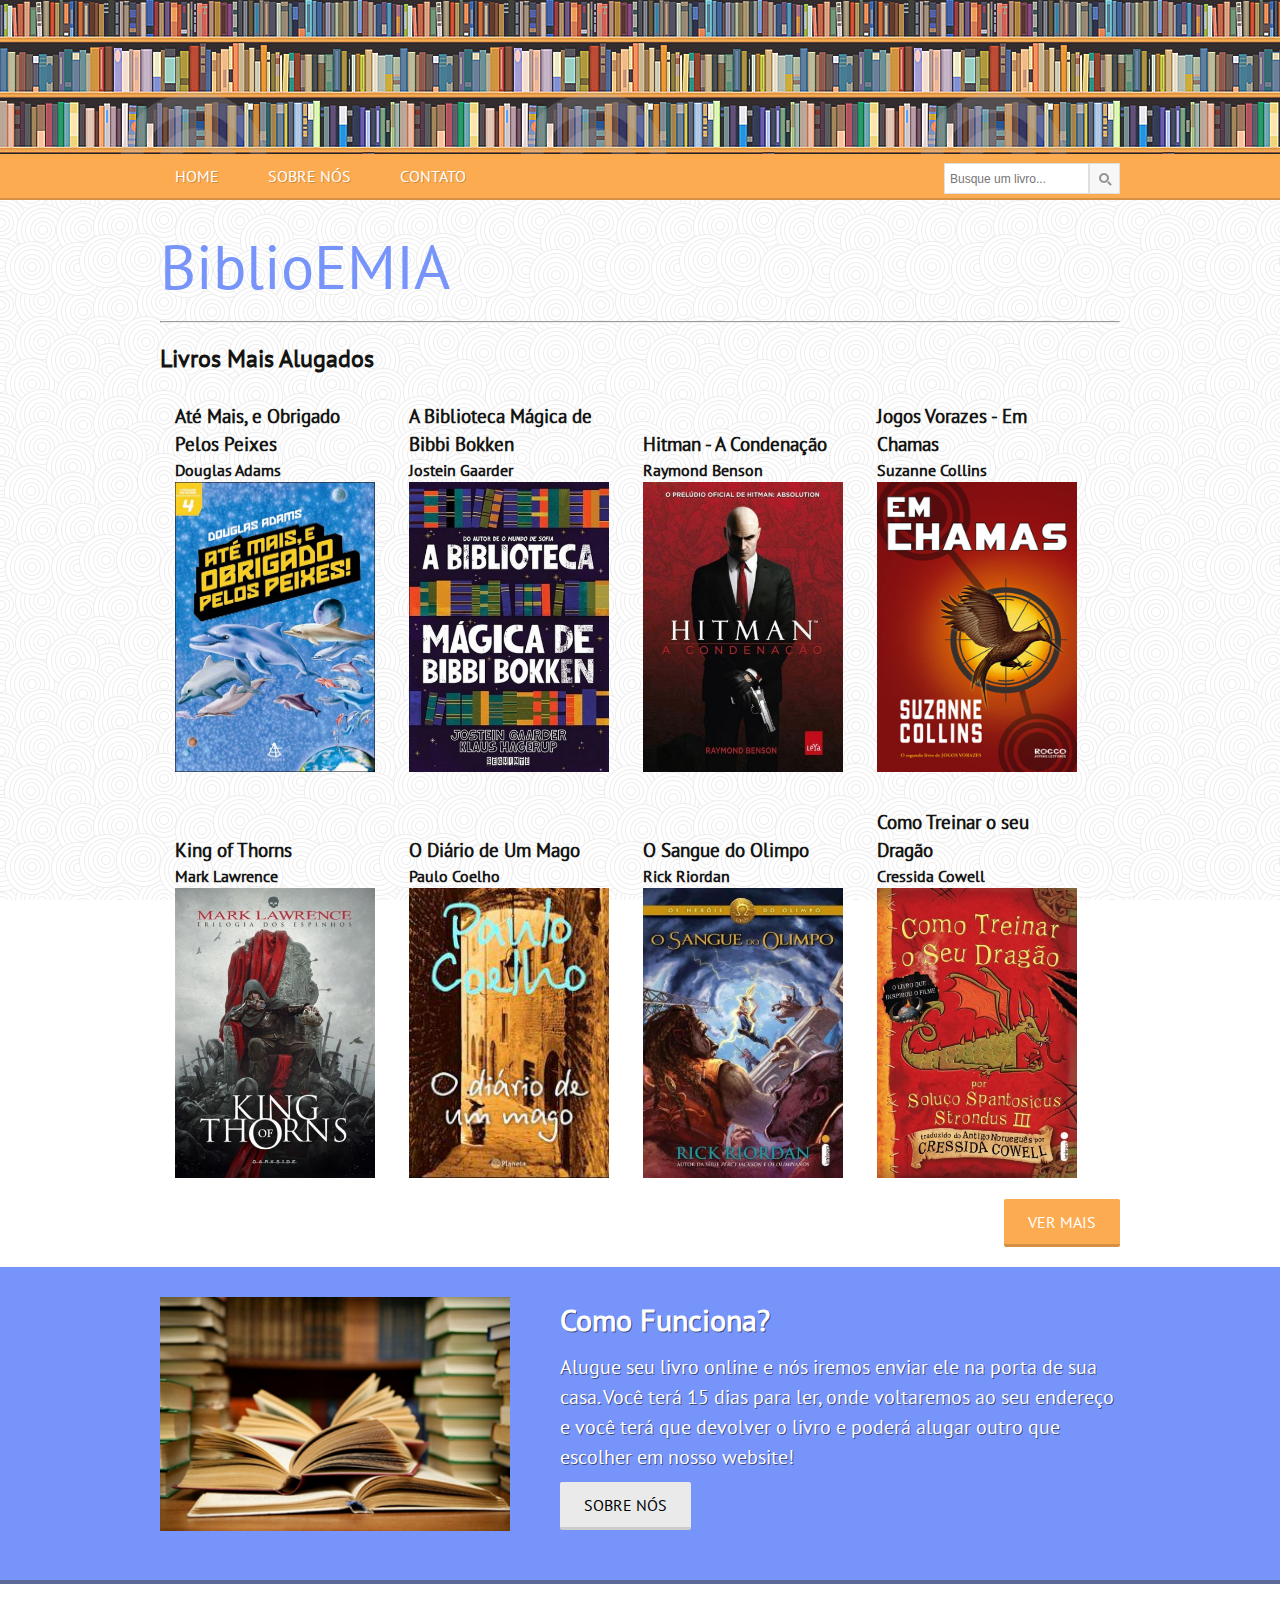
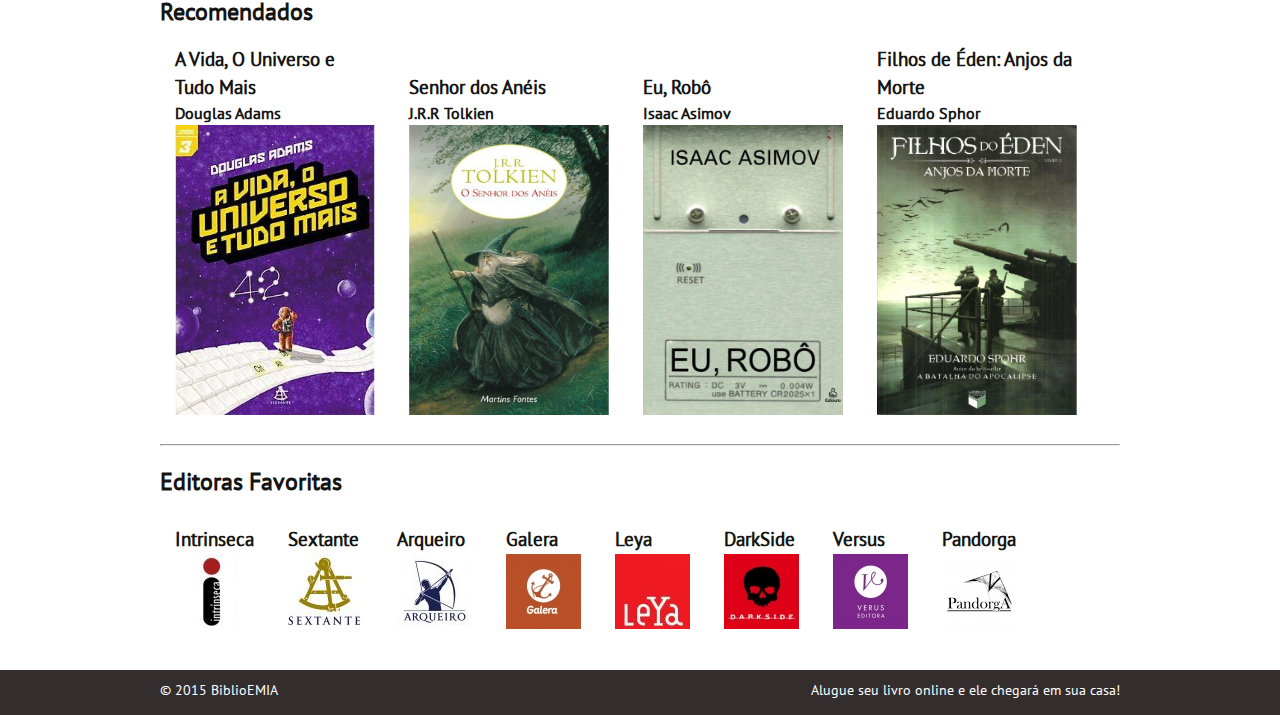
<file: index.html>
<!DOCTYPE html>
<html lang="pt-br">
<head>
	<meta charset="UTF-8">
	<meta name="author" value="Eduardo Ramos e Felipe Pereira">
	<title>Biblioemia - A Biblioteca do EMIA</title>

	<link rel="stylesheet" type="text/css" href="css/style.css">
</head>
<body>
	<header>
		<div class="top"></div>	

		<nav>
			<div class="container">
				<ul>
					<li><a href="index.html">Home</a></li>
					<li><a href="sobre.html">Sobre Nós</a></li>
					<li><a href="contato.html">Contato</a></li>
				</ul>

				<div class="search">
					<form method="GET" action="#">
						<input type="text" placeholder="Busque um livro...">
						<input type="submit" value="">
					</form>
				</div>
			</div>
		</nav>
	</header>

	<section class="padding">

		<div class="container padding">
			<a href="#" class="logo">BiblioEMIA</a>

			<hr> 

			<h2 class="padding">Livros Mais Alugados</h2>

			<ul class="livros">
				<li>
					<h3>Até Mais, e Obrigado Pelos Peixes</h3>
					<h4>Douglas Adams</h4>
					<a href="livros/mochileiro4.html">
						<div class="imghover" title="Até Mais, e Obrigado Pelos Peixes"></div>
						<img src="img/livros/livro (1).jpg" alt="Até Mais, e Obrigado Pelos Peixes">
					</a>

				</li>

				<li>
					<h3>A Biblioteca Mágica de Bibbi Bokken</h3>
					<h4>Jostein Gaarder</h4>
					<a href="livros/biblioteca.html">
						<div class="imghover" title="A Biblioteca Mágica de Bibbi Bokken"></div>
						<img src="img/livros/livro (2).jpg" alt="A Biblioteca Mágica de Bibbi Bokken">
					</a>
				</li>

				<li>
					<h3>Hitman - A Condenação</h3>
					<h4>Raymond Benson</h4>
					<a href="livros/hitman.html">
						<div class="imghover" title="Hitman - A Condenação"></div>
						<img src="img/livros/livro (3).jpg" alt="Hitman - A Condenação">
					</a>
				</li>

				<li>
					<h3>Jogos Vorazes - Em Chamas</h3>
					<h4>Suzanne Collins</h4>
					<a href="livros/jogos.html">
						<div class="imghover" title="Jogos Vorazes - Em Chamas"></div>
						<img src="img/livros/livro (8).jpg" alt="Jogos Vorazes - Em Chamas" >
					</a>
				</li>

				<li>
					<h3>King of Thorns</h3>
					<h4>Mark Lawrence</h4>
					<a href="livros/thorns.html">
						<div class="imghover"></div>
						<img src="img/livros/livro (4).jpg" alt="Rei dos Tronos" title="Rei dos Tronos">
					</a>
				</li>

				<li>
					<h3>O Diário de Um Mago</h3>
					<h4>Paulo Coelho</h4>
					<a href="livros/mago.html">
						<div class="imghover"></div>
						<img src="img/livros/livro (5).jpg" alt="O Diário de Um Mago" title="O Diário de Um Mago">
					</a>
				</li>

				<li>
					<h3>O Sangue do Olimpo</h3>
					<h4>Rick Riordan</h4>
					<a href="livros/olimpo.html">
						<div class="imghover"></div>
						<img src="img/livros/livro (6).jpg" alt="O Sangue do Olimpo" title="O Sangue do Olimpo">
					</a>
				</li>

				<li>
					<h3>Como Treinar o seu Dragão</h3>
					<h4>Cressida Cowell</h4>
					<a href="livros/dragao.html">
						<div class="imghover"></div>
						<img src="img/livros/livro (7).jpg" alt="Como Treinar o seu Dragão" title="Como Treinar o seu Dragão">
					</a>
				</li>
			</ul>

			<a href="livros.html" class="button right">VER MAIS</a>
		</div>

		<div class="clear padding"></div>

		<div class="info">
			<div class="container">
				<img src="img/livro.jpg">

				<h1>Como Funciona?</h1>
				<p>Alugue seu livro online e nós iremos enviar ele na porta de sua casa. Você terá 15 dias para ler, onde voltaremos ao seu endereço e você terá que devolver o livro e poderá alugar outro que escolher em nosso website!</p>
				<a href="sobre.html" class="button white">SOBRE NÓS</a>
			</div>
		</div>

		<div class="clear"></div>

		<div class="container padding">
			<h2>Recomendados</h2>

			<ul class="livros">

				<li>
					<h3>A Vida, O Universo e Tudo Mais</h3>
					<h4>Douglas Adams</h4>
					<a href="livros/mochileiro3.html">
						<div class="imghover" title="A Vida, O Universo e Tudo Mais"></div>
						<img src="img/livros/livro (13).jpg" alt="A Vida, O Universo e Tudo Mais">
					</a>
				</li>

				<li>
					<h3>Senhor dos Anéis</h3>
					<h4>J.R.R Tolkien</h4>
					<a href="livros/aneis.html">
						<div class="imghover" title="Senhor dos Anéis"></div>
						<img src="img/livros/livro (12).jpg" alt="Senhor dos Anéis">
					</a>

				</li>

				
				<li>
					<h3>Eu, Robô</h3>
					<h4>Isaac Asimov</h4>
					<a href="livros/robo.html">
						<div class="imghover" title="Eu, Robô"></div>
						<img src="img/livros/livro (14).jpg" alt="Eu, Robô">
					</a>
				</li>

				<li>
					<h3>Filhos de Éden: Anjos da Morte</h3>
					<h4>Eduardo Sphor</h4>
					<a href="livros/eden.html">
						<div class="imghover" title="Filhos de Éden: Anjos da Morte"></div>
						<img src="img/livros/livro (15).jpg" alt="Filhos de Éden: Anjos da Morte">
					</a>
			</ul>

			<hr>

			<h2 class="padding">Editoras Favoritas</h2>

			<ul class="editoras">
				<li>
					<h3>Intrinseca</h3>
					<img src="img/editoras/editora (2).jpg" alt="Intrinseca" title="Intrinseca">
				</li>

				<li>
					<h3>Sextante</h3>
					<img src="img/editoras/editora (3).jpg" alt="Sextante" title="Sextante">
				</li>

				<li>
					<h3>Arqueiro</h3>
					<img src="img/editoras/editora (4).jpg" alt="Arqueiro" title="Arqueiro">
				</li>

				<li>
					<h3>Galera</h3>
					<img src="img/editoras/editora (5).jpg" alt="Galera" title="Galera">
				</li>

				<li>
					<h3>Leya</h3>
					<img src="img/editoras/editora (6).jpg" alt="Leya" title="Leya">
				</li>

				<li>
					<h3>DarkSide</h3>
					<img src="img/editoras/editora (7).jpg" alt="DarkSide" title="DarkSide">
				</li>

				<li>
					<h3>Versus</h3>
					<img src="img/editoras/editora (9).jpg" alt="Versus" title="Versus">
				</li>

				<li>
					<h3>Pandorga</h3>
					<img src="img/editoras/editora (10).jpg" alt="Pandorga" title="Pandorga">
				</li>
			</ul>
		</div>
	</section>

	<footer>
		<div class="container">
			<span class="left">© 2015 BiblioEMIA</span>
			<span class="right">Alugue seu livro online e ele chegará em sua casa!</span>
		</div>
	</footer>
</body>
</html>
</file>
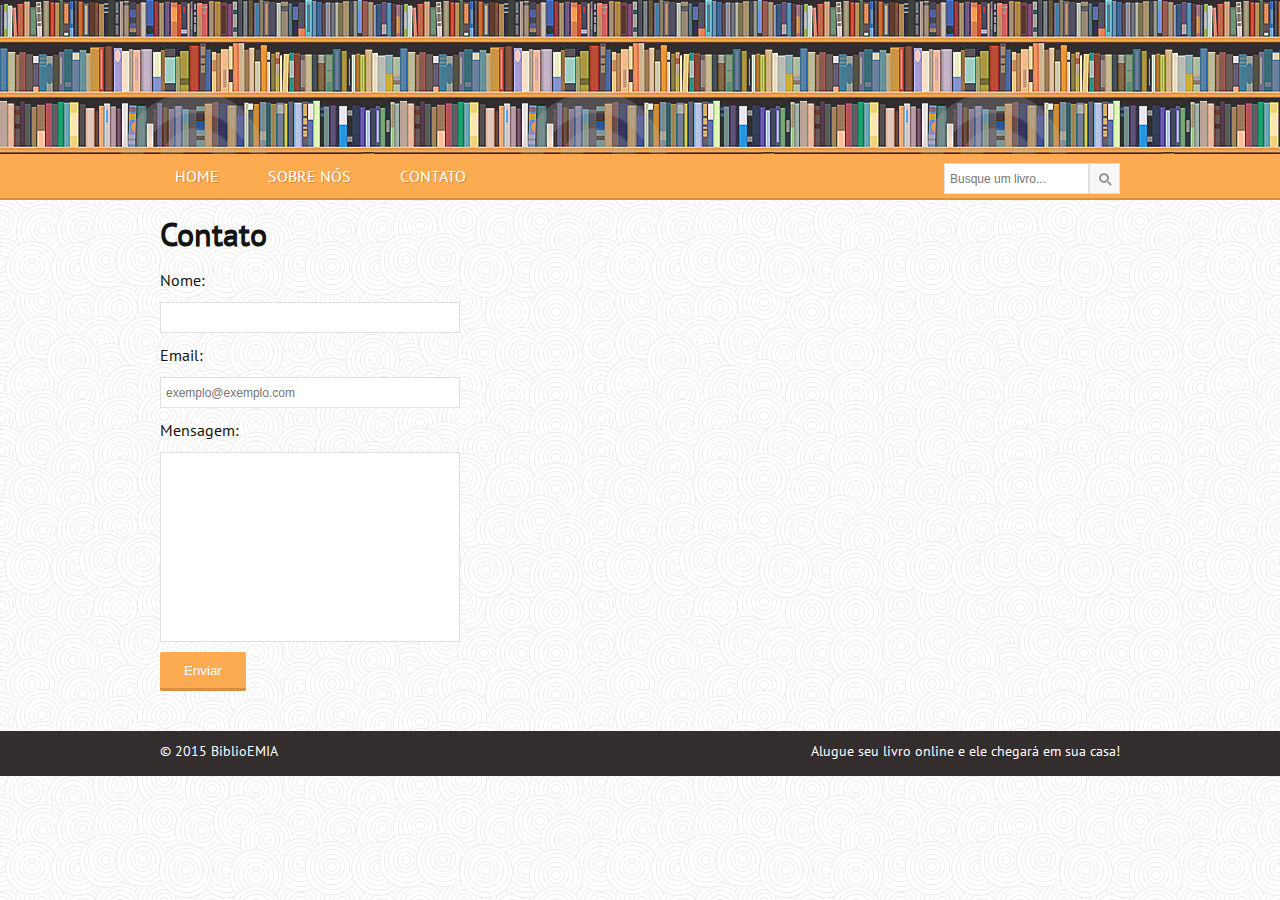
<file: contato.html>
<!DOCTYPE html>
<html lang="pt-br">
<head>
	<meta charset="UTF-8">
	<title>Contato - BiblioEMIA</title>

	<link rel="stylesheet" type="text/css" href="css/style.css">
</head>
<body>
	<header>
		<div class="top"></div>	

		<nav>
			<div class="container">
				<ul>
					<li><a href="index.html">Home</a></li>
					<li><a href="sobre.html">Sobre Nós</a></li>
					<li><a href="contato.html">Contato</a></li>
				</ul>

				<div class="search">
					<form method="GET" action="#">
						<input type="text" placeholder="Busque um livro...">
						<input type="submit" value="">
					</form>
				</div>
			</div>
		</nav>
	</header>

	<section id="contato" class="padding">
		<div class="container">

			<h1>Contato</h1>
			<form method="post" action="#">
				<label for="nome">Nome: </label>
				<input type="text" name="nome">

				<label for="email">Email: </label>
				<input type="email" name="email" placeholder="exemplo@exemplo.com">

				<label for="mensagem">Mensagem: </label>
				<textarea rows="10"></textarea>

				<input type="submit" class="button" value="Enviar">
			</form>

		</div>
	</section>

	<div class="clear padding"></div>
	<footer>
		<div class="container">
			<span class="left">© 2015 BiblioEMIA</span>
			<span class="right">Alugue seu livro online e ele chegará em sua casa!</span>
		</div>
	</footer>
</body>
</html>
</file>
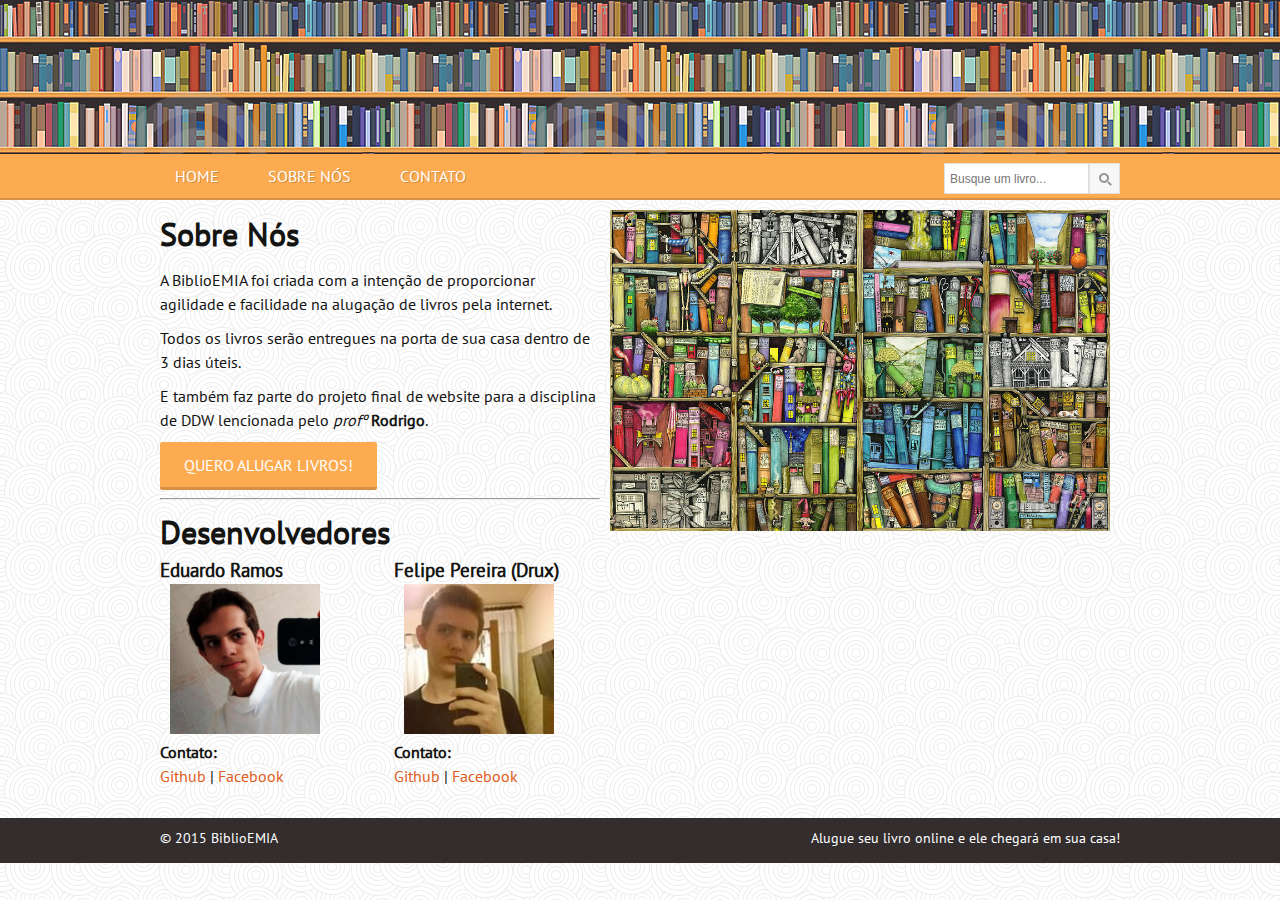
<file: sobre.html>
<!DOCTYPE html>
<html lang="pt-br">
<head>
	<meta charset="UTF-8">
	<title>Sobre Nós - BiblioEMIA</title>

	<link rel="stylesheet" type="text/css" href="css/style.css">
</head>
<body>
	<header>
		<div class="top"></div>	

		<nav>
			<div class="container">
				<ul>
					<li><a href="index.html">Home</a></li>
					<li><a href="sobre.html">Sobre Nós</a></li>
					<li><a href="contato.html">Contato</a></li>
				</ul>

				<div class="search">
					<form method="GET" action="#">
						<input type="text" placeholder="Busque um livro...">
						<input type="submit" value="">
					</form>
				</div>
			</div>
		</nav>
	</header>

	<section id="sobre" class="padding">
		<div class="container">
			<img src="img/bookshelf-about.jpg" class="right" width="500">

			<h1>Sobre Nós</h1>
			<p>A BiblioEMIA foi criada com a intenção de proporcionar agilidade e facilidade na alugação de livros pela internet.</p>
			<p>Todos os livros serão entregues na porta de sua casa dentro de 3 dias úteis.</p>
		
			<p>E também faz parte do projeto final de website para a disciplina de DDW lencionada pelo <i>profº</i><b> Rodrigo</b>.</p>

			<a href="index.html" class="button">QUERO ALUGAR LIVROS!</a>

			<hr>

			<ul class="devs">
				<li>
					<h1>Desenvolvedores</h1>
					<h3>Eduardo Ramos</h3>
					<img src="img/edu.jpg" title="Eduardo" width="150">
					<h4>Contato:</h4>
					<ul>
						<li><a href="https://github.com/ablon">Github</a></li> |
						<li><a href="https://facebook.com/eduardoaugustoramos">Facebook</a></li>
					</ul>
				</li>
			
				<li>
					<h3>Felipe Pereira (Drux)</h3>
					<img src="img/drux.jpg" title="Drux" width="150">
					<h4>Contato:</h4>
					<ul>
						<li><a href="https://github.com/DrDrux">Github</a></li> |
						<li><a href="https://www.facebook.com/felipe.pereirajorge">Facebook</a></li>
					</ul>
				</li>
			</ul>
		</div>
	</section>

	<div class="clear padding"></div>
	<footer>
		<div class="container">
			<span class="left">© 2015 BiblioEMIA</span>
			<span class="right">Alugue seu livro online e ele chegará em sua casa!</span>
		</div>
	</footer>
</body>
</html>
</file>
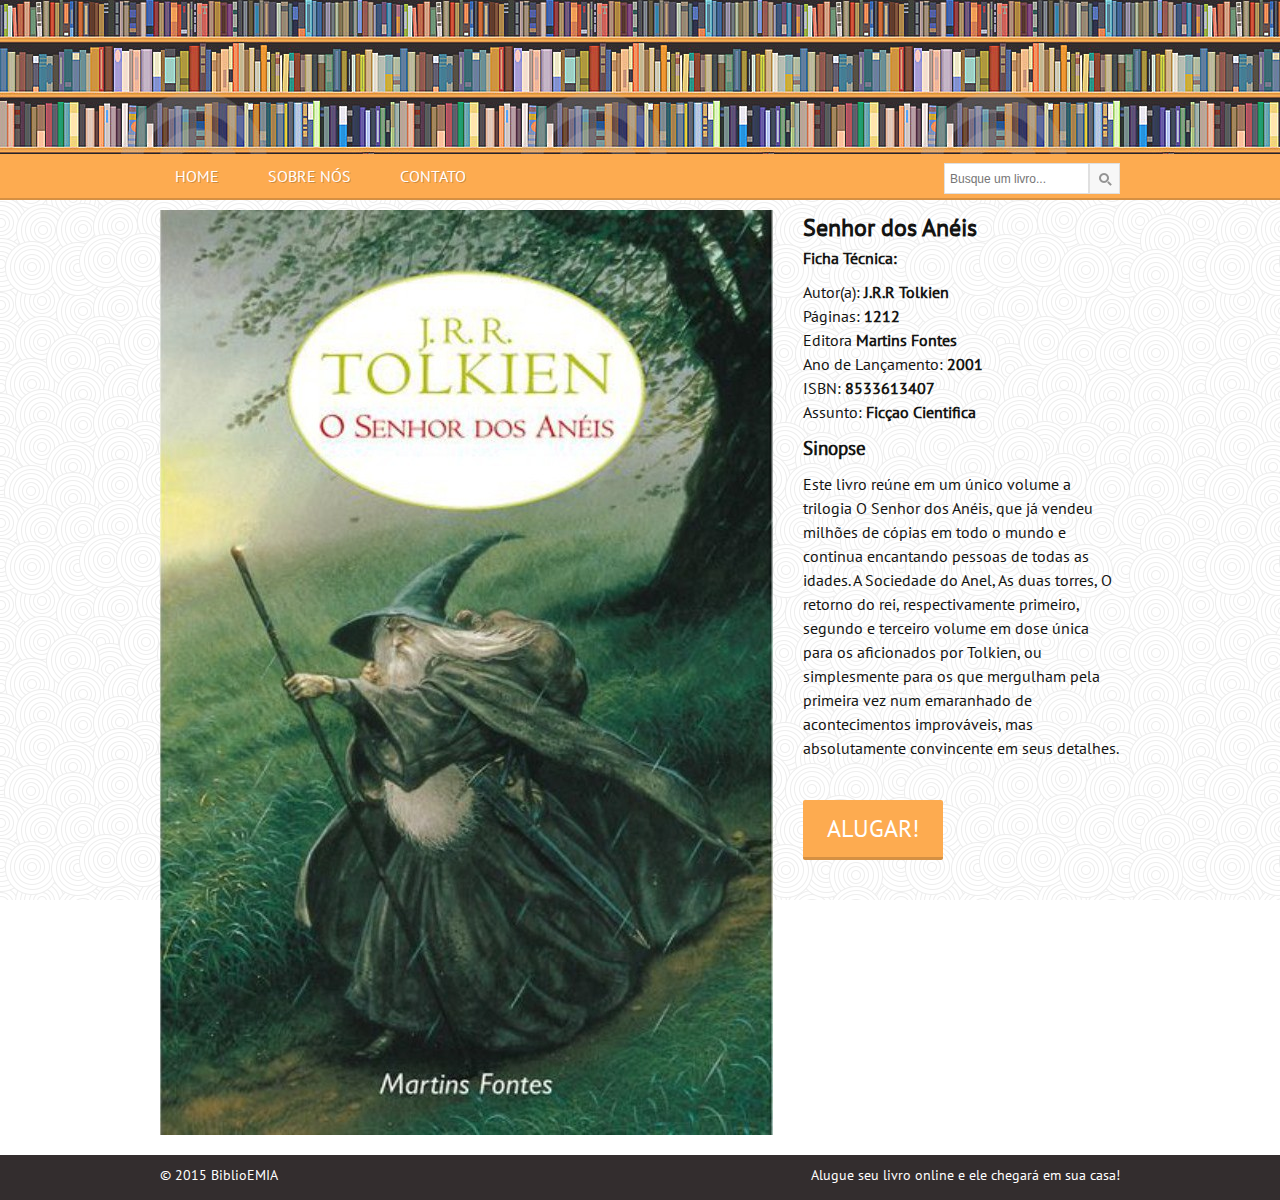
<file: livros/aneis.html>
<!DOCTYPE html>
<html lang="pt-br">
<head>
	<meta charset="UTF-8">
	<title>Senhor dos Anéis</title>

	<link rel="stylesheet" type="text/css" href="../css/style.css">
</head>
<body>
	<header>
		<div class="top"></div>	

		<nav>
			<div class="container">
				<ul>
					<li><a href="../index.html">Home</a></li>
					<li><a href="../sobre.html">Sobre Nós</a></li>
					<li><a href="../contato.html">Contato</a></li>
				</ul>

				<div class="search">
					<form method="GET" action="#">
						<input type="text" placeholder="Busque um livro...">
						<input type="submit" value="">
					</form>
				</div>
			</div>
		</nav>
	</header>

	<section id="livro" class="padding ">
		<div class="container">
			<img src="../img/livros/livro (12).jpg" class="left">

			<h2>Senhor dos Anéis</h2>
			<h4>Ficha Técnica:</h4>

			<ul>
				<li>Autor(a): <b>J.R.R Tolkien</b></li>
				<li>Páginas: <b>1212</b></li>
				<li>Editora <b>Martins Fontes</b></a>
				<li>Ano de Lançamento: <b>2001</b></li>
				<li>ISBN: <b>8533613407</b></li>
				<li>Assunto: <b>Ficçao Cientifica</b>
			</ul>

			<h3>Sinopse</h3>
			<p>Este livro reúne em um único volume a trilogia O Senhor dos Anéis, que já vendeu milhões de cópias em todo o mundo e continua encantando pessoas de todas as idades. A Sociedade do Anel, As duas torres, O retorno do rei, respectivamente primeiro, segundo e terceiro volume em dose única para os aficionados por Tolkien, ou simplesmente para os que mergulham pela primeira vez num emaranhado de acontecimentos improváveis, mas absolutamente convincente em seus detalhes.</p>

			<a href="" class="button">ALUGAR!</a>
		</div>
	</section>

	<div class="clear padding"></div>
	<footer>
		<div class="container">
			<span class="left">© 2015 BiblioEMIA</span>
			<span class="right">Alugue seu livro online e ele chegará em sua casa!</span>
		</div>
	</footer>
</body>
</html>
</file>
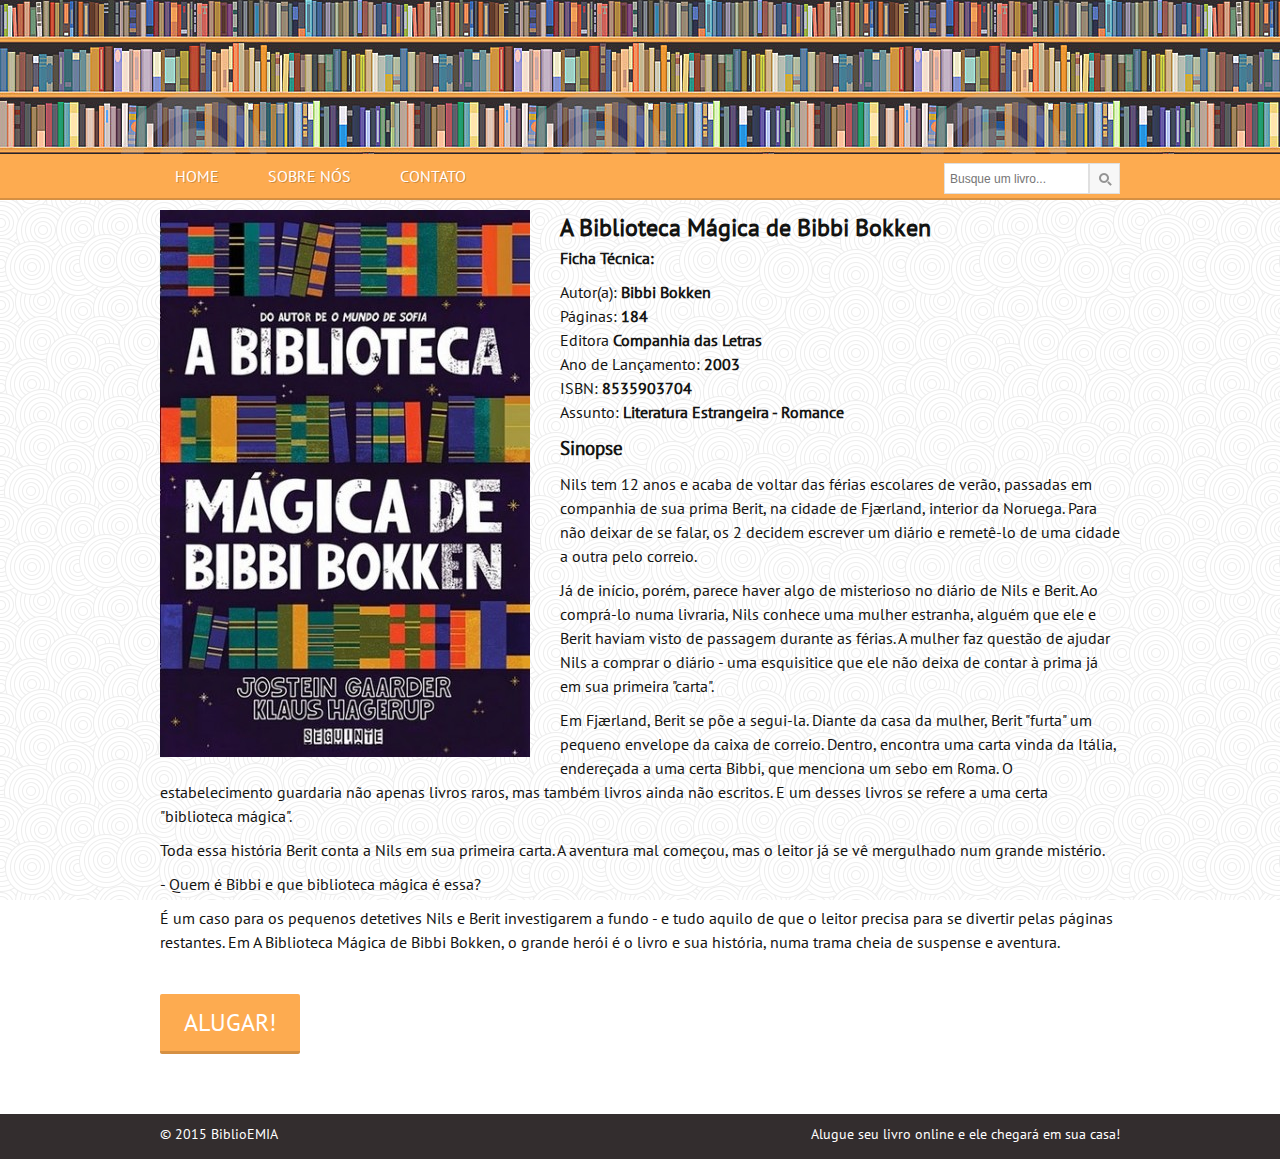
<file: livros/biblioteca.html>
<!DOCTYPE html>
<html lang="pt-br">
<head>
	<meta charset="UTF-8">
	<title>A Biblioteca Mágica de Bibbi Bokken</title>

	<link rel="stylesheet" type="text/css" href="../css/style.css">
</head>
<body>
	<header>
		<div class="top"></div>	

		<nav>
			<div class="container">
				<ul>
					<li><a href="../index.html">Home</a></li>
					<li><a href="../sobre.html">Sobre Nós</a></li>
					<li><a href="../contato.html">Contato</a></li>
				</ul>

				<div class="search">
					<form method="GET" action="#">
						<input type="text" placeholder="Busque um livro...">
						<input type="submit" value="">
					</form>
				</div>
			</div>
		</nav>
	</header>

	<section id="livro" class="padding">
		<div class="container">
			<img src="../img/livros/livro (2).jpg" class="left">

			<h2>A Biblioteca Mágica de Bibbi Bokken</h2>
			<h4>Ficha Técnica:</h4>

			<ul>
				<li>Autor(a): <b>Bibbi Bokken</b></li>
				<li>Páginas: <b>184</b></li>
				<li>Editora <b>Companhia das Letras</b></a>
				<li>Ano de Lançamento: <b>2003</b></li>
				<li>ISBN: <b>8535903704</b></li>
				<li>Assunto: <b>Literatura Estrangeira - Romance</b>
			</ul>

			<h3>Sinopse</h3>
<p>Nils tem 12 anos e acaba de voltar das férias escolares de verão, passadas em companhia de sua prima Berit, na cidade de Fjærland, interior da Noruega. Para não deixar de se falar, os 2 decidem escrever um diário e remetê-lo de uma cidade a outra pelo correio.</p>

<p>Já de início, porém, parece haver algo de misterioso no diário de Nils e Berit. Ao comprá-lo numa livraria, Nils conhece uma mulher estranha, alguém que ele e Berit haviam visto de passagem durante as férias. A mulher faz questão de ajudar Nils a comprar o diário - uma esquisitice que ele não deixa de contar à prima já em sua primeira "carta".</p>

<p>Em Fjærland, Berit se põe a segui-la. Diante da casa da mulher, Berit "furta" um pequeno envelope da caixa de correio. Dentro, encontra uma carta vinda da Itália, endereçada a uma certa Bibbi, que menciona um sebo em Roma. O estabelecimento guardaria não apenas livros raros, mas também livros ainda não escritos. E um desses livros se refere a uma certa "biblioteca mágica".</p>

<p>Toda essa história Berit conta a Nils em sua primeira carta. A aventura mal começou, mas o leitor já se vê mergulhado num grande mistério.</p>

<p>- Quem é Bibbi e que biblioteca mágica é essa?</p>

<p>É um caso para os pequenos detetives Nils e Berit investigarem a fundo - e tudo aquilo de que o leitor precisa para se divertir pelas páginas restantes. Em A Biblioteca Mágica de Bibbi Bokken, o grande herói é o livro e sua história, numa trama cheia de suspense e aventura.</p>

			<a href="" class="button">ALUGAR!</a>
		</div>
	</section>

	<div class="clear padding"></div>
	<footer>
		<div class="container">
			<span class="left">© 2015 BiblioEMIA</span>
			<span class="right">Alugue seu livro online e ele chegará em sua casa!</span>
		</div>
	</footer>
</body>
</html>
</file>
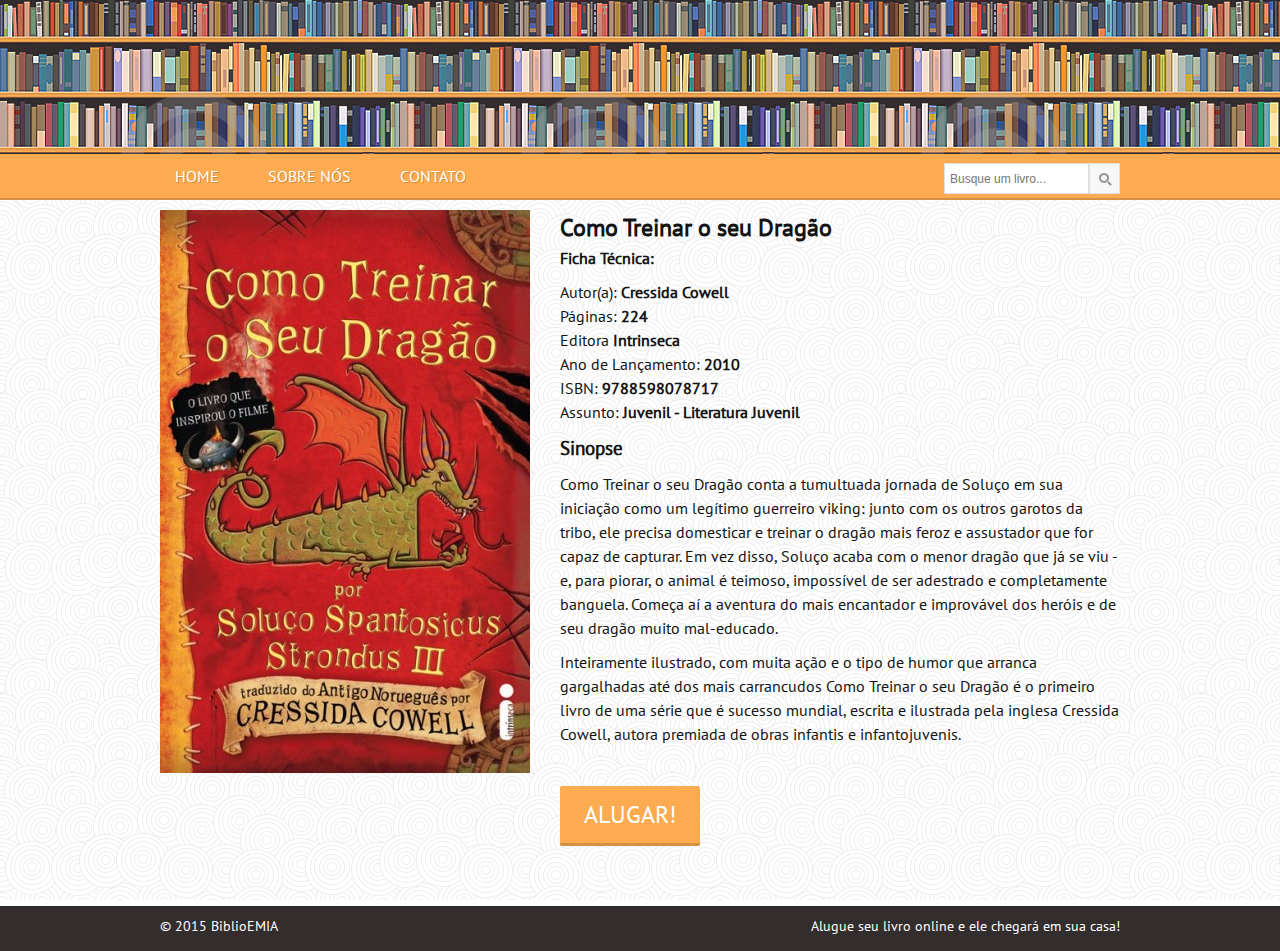
<file: livros/dragao.html>
<!DOCTYPE html>
<html lang="pt-br">
<head>
	<meta charset="UTF-8">
	<title>Como Treinar o seu Dragão</title>

	<link rel="stylesheet" type="text/css" href="../css/style.css">
</head>
<body>
	<header>
		<div class="top"></div>	

		<nav>
			<div class="container">
				<ul>
					<li><a href="../index.html">Home</a></li>
					<li><a href="../sobre.html">Sobre Nós</a></li>
					<li><a href="../contato.html">Contato</a></li>
				</ul>

				<div class="search">
					<form method="GET" action="#">
						<input type="text" placeholder="Busque um livro...">
						<input type="submit" value="">
					</form>
				</div>
			</div>
		</nav>
	</header>

	<section id="livro" class="padding">
		<div class="container">
			<img src="../img/livros/livro (7).jpg" class="left">

			<h2>Como Treinar o seu Dragão</h2>
			<h4>Ficha Técnica:</h4>

			<ul>
				<li>Autor(a): <b>Cressida Cowell</b></li>
				<li>Páginas: <b>224</b></li>
				<li>Editora <b>Intrinseca</b></a>
				<li>Ano de Lançamento: <b>2010</b></li>
				<li>ISBN: <b>9788598078717</b></li>
				<li>Assunto: <b>Juvenil - Literatura Juvenil</b>
			</ul>

			<h3>Sinopse</h3>
<p>Como Treinar o seu Dragão conta a tumultuada jornada de Soluço em sua iniciação como um legítimo guerreiro viking: junto com os outros garotos da tribo, ele precisa domesticar e treinar o dragão mais feroz e assustador que for capaz de capturar. Em vez disso, Soluço acaba com o menor dragão que já se viu - e, para piorar, o animal é teimoso, impossível de ser adestrado e completamente banguela. Começa aí a aventura do mais encantador e improvável dos heróis e de seu dragão muito mal-educado.</p>

<p>Inteiramente ilustrado, com muita ação e o tipo de humor que arranca gargalhadas até dos mais carrancudos Como Treinar o seu Dragão é o primeiro livro de uma série que é sucesso mundial, escrita e ilustrada pela inglesa Cressida Cowell, autora premiada de obras infantis e infantojuvenis. </p>
			<a href="#" class="button">ALUGAR!</a>
		</div>
	</section>

	<div class="clear padding"></div>
	<footer>
		<div class="container">
			<span class="left">© 2015 BiblioEMIA</span>
			<span class="right">Alugue seu livro online e ele chegará em sua casa!</span>
		</div>
	</footer>
</body>
</html>
</file>
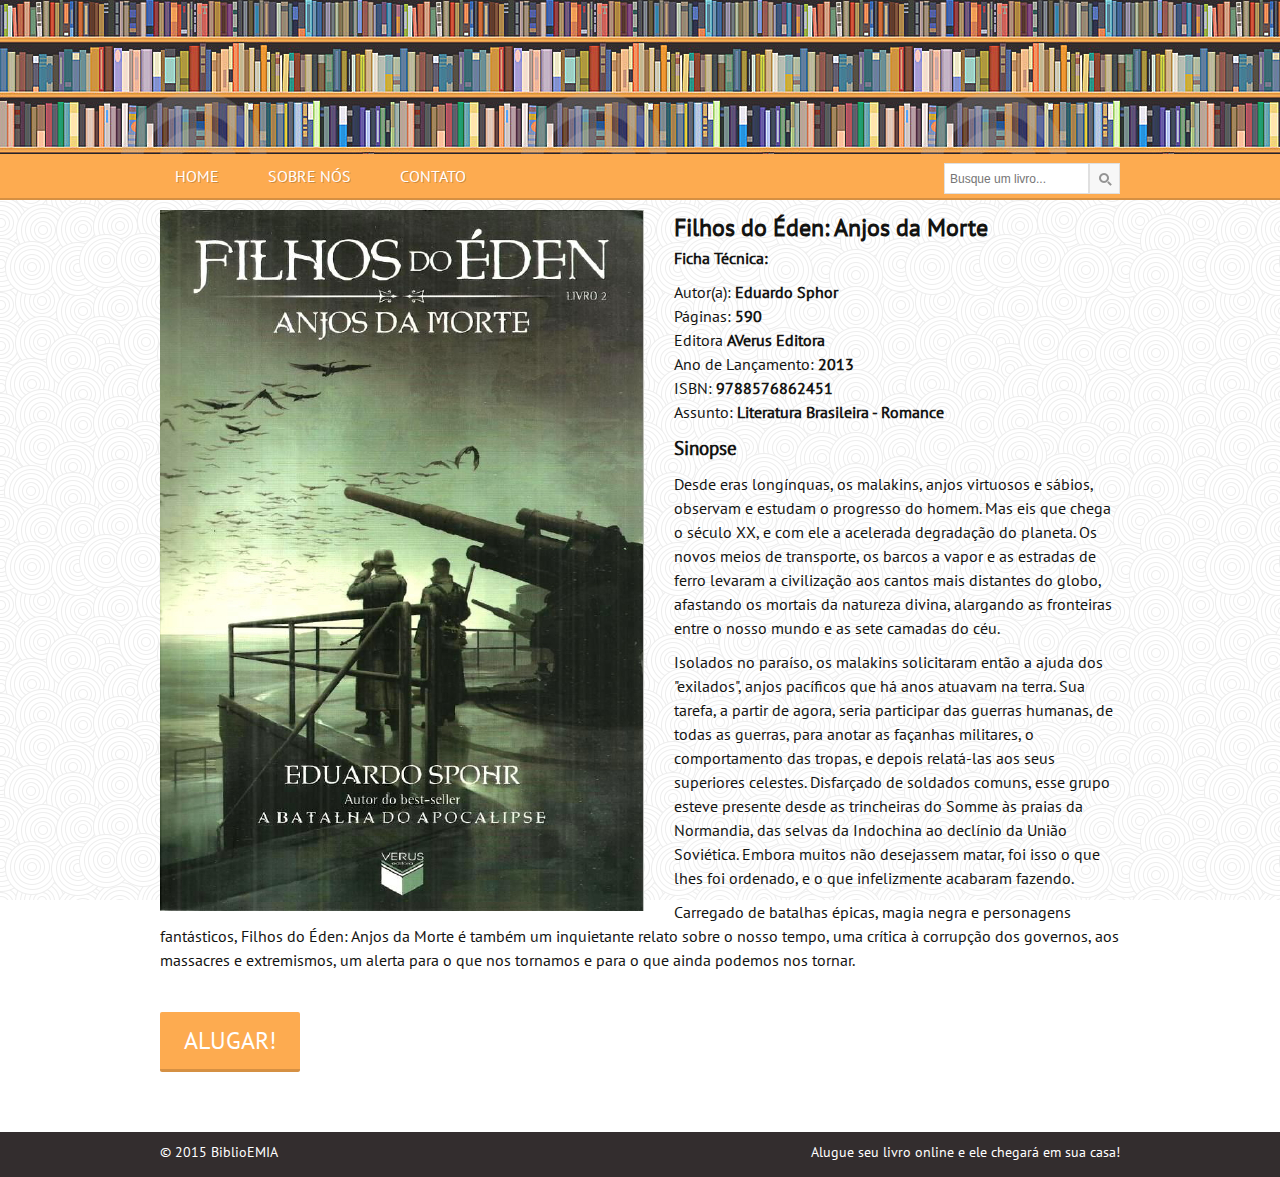
<file: livros/eden.html>
<!DOCTYPE html>
<html lang="pt-br">
<head>
	<meta charset="UTF-8">
	<title>Filhos do Éden: Anjos da Morte</title>

	<link rel="stylesheet" type="text/css" href="../css/style.css">
</head>
<body>
	<header>
		<div class="top"></div>	

		<nav>
			<div class="container">
				<ul>
					<li><a href="../index.html">Home</a></li>
					<li><a href="../sobre.html">Sobre Nós</a></li>
					<li><a href="../contato.html">Contato</a></li>
				</ul>

				<div class="search">
					<form method="GET" action="#">
						<input type="text" placeholder="Busque um livro...">
						<input type="submit" value="">
					</form>
				</div>
			</div>
		</nav>
	</header>

	<section id="livro" class="padding ">
		<div class="container">
			<img src="../img/livros/livro (15).jpg" class="left">

			<h2>Filhos do Éden: Anjos da Morte</h2>
			<h4>Ficha Técnica:</h4>

			<ul>
				<li>Autor(a): <b>Eduardo Sphor</b></li>
				<li>Páginas: <b>590</b></li>
				<li>Editora <b>AVerus Editora</b></a>
				<li>Ano de Lançamento: <b>2013</b></li>
				<li>ISBN: <b>9788576862451</b></li>
				<li>Assunto: <b>Literatura Brasileira - Romance</b>
			</ul>

			<h3>Sinopse</h3>
			<p>Desde eras longínquas, os malakins, anjos virtuosos e sábios, observam e estudam o progresso do homem. Mas eis que chega o século XX, e com ele a acelerada degradação do planeta. Os novos meios de transporte, os barcos a vapor e as estradas de ferro levaram a civilização aos cantos mais distantes do globo, afastando os mortais da natureza divina, alargando as fronteiras entre o nosso mundo e as sete camadas do céu.</p>

<p>Isolados no paraíso, os malakins solicitaram então a ajuda dos "exilados", anjos pacíficos que há anos atuavam na terra. Sua tarefa, a partir de agora, seria participar das guerras humanas, de todas as guerras, para anotar as façanhas militares, o comportamento das tropas, e depois relatá-las aos seus superiores celestes. Disfarçado de soldados comuns, esse grupo esteve presente desde as trincheiras do Somme às praias da Normandia, das selvas da Indochina ao declínio da União Soviética. Embora muitos não desejassem matar, foi isso o que lhes foi ordenado, e o que infelizmente acabaram fazendo.</p>

<p>Carregado de batalhas épicas, magia negra e personagens fantásticos, Filhos do Éden: Anjos da Morte é também um inquietante relato sobre o nosso tempo, uma crítica à corrupção dos governos, aos massacres e extremismos, um alerta para o que nos tornamos e para o que ainda podemos nos tornar.</p> 

			<a href="" class="button">ALUGAR!</a>
		</div>
	</section>

	<div class="clear padding"></div>
	<footer>
		<div class="container">
			<span class="left">© 2015 BiblioEMIA</span>
			<span class="right">Alugue seu livro online e ele chegará em sua casa!</span>
		</div>
	</footer>
</body>
</html>
</file>
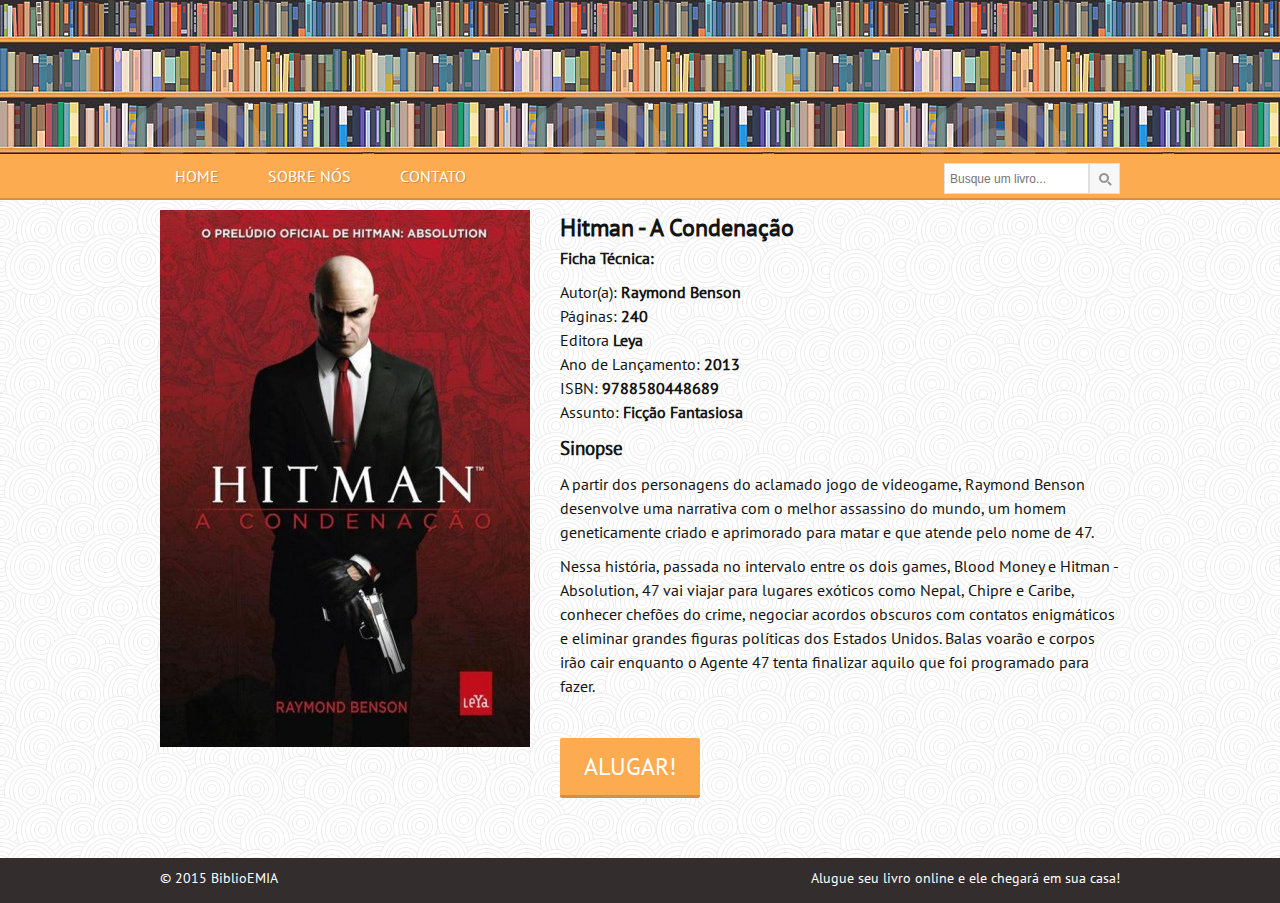
<file: livros/hitman.html>
<!DOCTYPE html>
<html lang="pt-br">
<head>
	<meta charset="UTF-8">
	<title>Hitman - A Condenação</title>

	<link rel="stylesheet" type="text/css" href="../css/style.css">
</head>
<body>
	<header>
		<div class="top"></div>	

		<nav>
			<div class="container">
				<ul>
					<li><a href="../index.html">Home</a></li>
					<li><a href="../sobre.html">Sobre Nós</a></li>
					<li><a href="../contato.html">Contato</a></li>
				</ul>

				<div class="search">
					<form method="GET" action="#">
						<input type="text" placeholder="Busque um livro...">
						<input type="submit" value="">
					</form>
				</div>
			</div>
		</nav>
	</header>

	<section id="livro" class="padding ">
		<div class="container">
			<img src="../img/livros/livro (3).jpg" class="left">

			<h2>Hitman - A Condenação</h2>
			<h4>Ficha Técnica:</h4>

			<ul>
				<li>Autor(a): <b>Raymond Benson</b></li>
				<li>Páginas: <b>240</b></li>
				<li>Editora <b>Leya</b></a>
				<li>Ano de Lançamento: <b>2013</b></li>
				<li>ISBN: <b>9788580448689</b></li>
				<li>Assunto: <b>Ficção Fantasiosa</b>
			</ul>

			<h3>Sinopse</h3>
			<p>A partir dos personagens do aclamado jogo de videogame, Raymond Benson desenvolve uma narrativa com o melhor assassino do mundo, um homem geneticamente criado e aprimorado para matar e que atende pelo nome de 47.</p><p>

</p><p>Nessa história, passada no intervalo entre os dois games, Blood Money e Hitman - Absolution, 47 vai viajar para lugares exóticos como Nepal, Chipre e Caribe, conhecer chefões do crime, negociar acordos obscuros com contatos enigmáticos e eliminar grandes figuras políticas dos Estados Unidos.

Balas voarão e corpos irão cair enquanto o Agente 47 tenta finalizar aquilo que foi programado para fazer. 
</p>

			<a href="" class="button">ALUGAR!</a>
		</div>
	</section>

	<div class="clear padding"></div>
	<footer>
		<div class="container">
			<span class="left">© 2015 BiblioEMIA</span>
			<span class="right">Alugue seu livro online e ele chegará em sua casa!</span>
		</div>
	</footer>
</body>
</html>
</file>
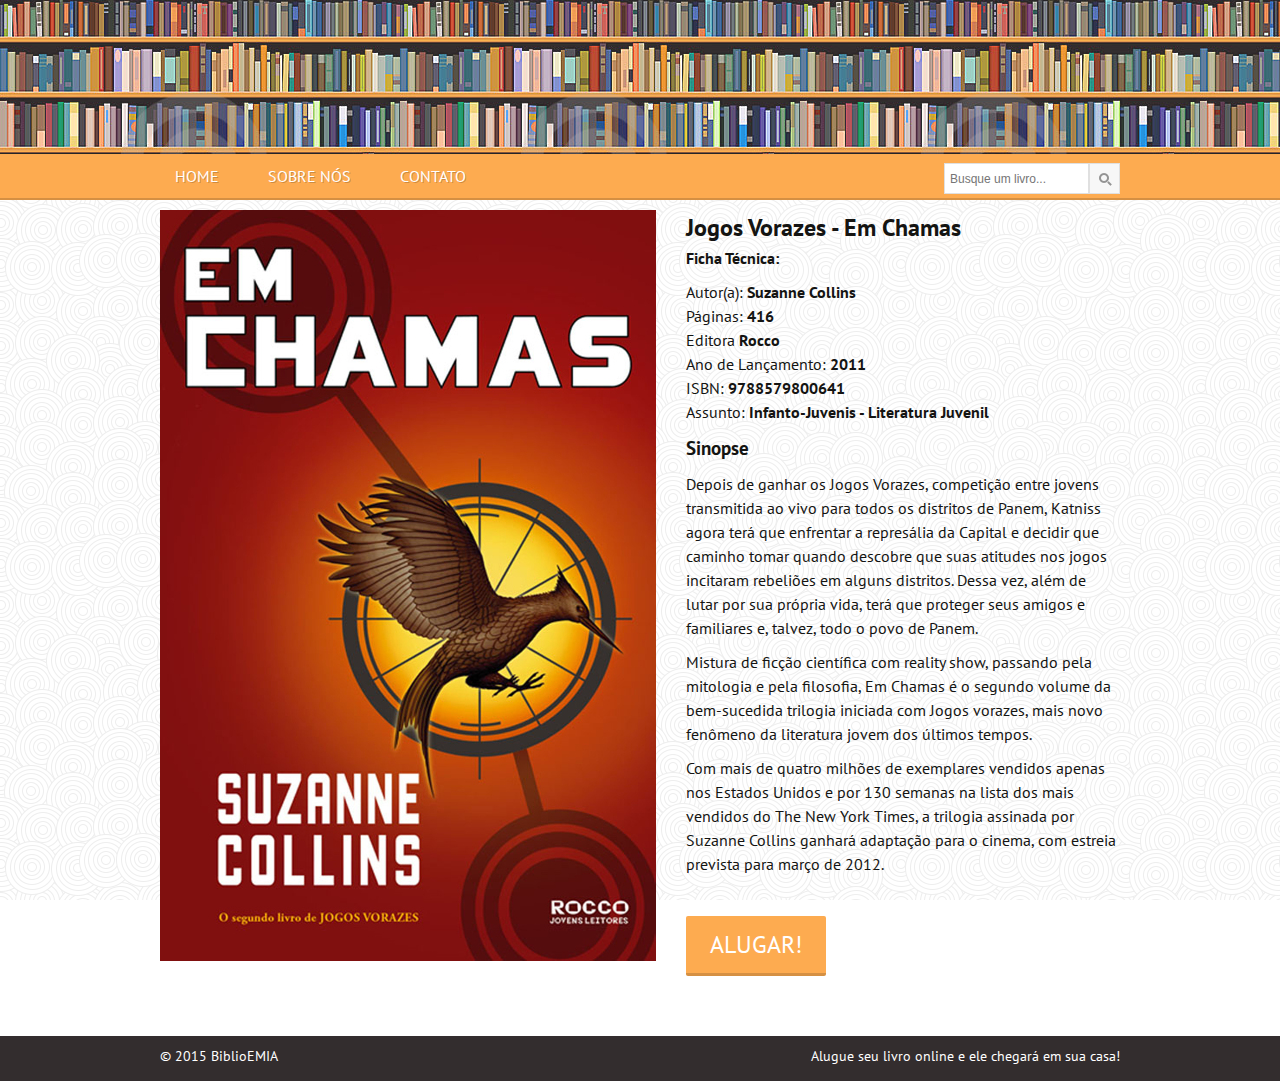
<file: livros/jogos.html>
<!DOCTYPE html>
<html lang="pt-br">
<head>
	<meta charset="UTF-8">
	<title>Jogos Vorazes - Em Chamas</title>

	<link rel="stylesheet" type="text/css" href="../css/style.css">
	<link rel="stylesheet" type="text/css" href="http://fonts.googleapis.com/css?family=PT+Sans">
</head>
<body>
	<header>
		<div class="top"></div>	

		<nav>
			<div class="container">
				<ul>
					<li><a href="../index.html">Home</a></li>
					<li><a href="../sobre.html">Sobre Nós</a></li>
					<li><a href="../contato.html">Contato</a></li>
				</ul>

				<div class="search">
					<form method="GET" action="#">
						<input type="text" placeholder="Busque um livro...">
						<input type="submit" value="">
					</form>
				</div>
			</div>
		</nav>
	</header>

	<section id="livro" class="padding">
		<div class="container">
			<img src="../img/livros/livro (8).jpg" class="left">

			<h2>Jogos Vorazes - Em Chamas</h2>
			<h4>Ficha Técnica:</h4>

			<ul>
				<li>Autor(a): <b>Suzanne Collins</b></li>
				<li>Páginas: <b>416</b></li>
				<li>Editora <b>Rocco</b></a>
				<li>Ano de Lançamento: <b>2011</b></li>
				<li>ISBN: <b>9788579800641</b></li>
				<li>Assunto: <b>Infanto-Juvenis - Literatura Juvenil</b>
			</ul>

			<h3>Sinopse</h3>
<p>Depois de ganhar os Jogos Vorazes, competição entre jovens transmitida ao vivo para todos os distritos de Panem, Katniss agora terá que enfrentar a represália da Capital e decidir que caminho tomar quando descobre que suas atitudes nos jogos incitaram rebeliões em alguns distritos. Dessa vez, além de lutar por sua própria vida, terá que proteger seus amigos e familiares e, talvez, todo o povo de Panem.</p>

<p>Mistura de ficção científica com reality show, passando pela mitologia e pela filosofia, Em Chamas é o segundo volume da bem-sucedida trilogia iniciada com Jogos vorazes, mais novo fenômeno da literatura jovem dos últimos tempos.</p>

<p>Com mais de quatro milhões de exemplares vendidos apenas nos Estados Unidos e por 130 semanas na lista dos mais vendidos do The New York Times, a trilogia assinada por Suzanne Collins ganhará adaptação para o cinema, com estreia prevista para março de 2012.</p>
			<a href="" class="button">ALUGAR!</a>
		</div>
	</section>

	<div class="clear padding"></div>
	<footer>
		<div class="container">
			<span class="left">© 2015 BiblioEMIA</span>
			<span class="right">Alugue seu livro online e ele chegará em sua casa!</span>
		</div>
	</footer>
</body>
</html>
</file>
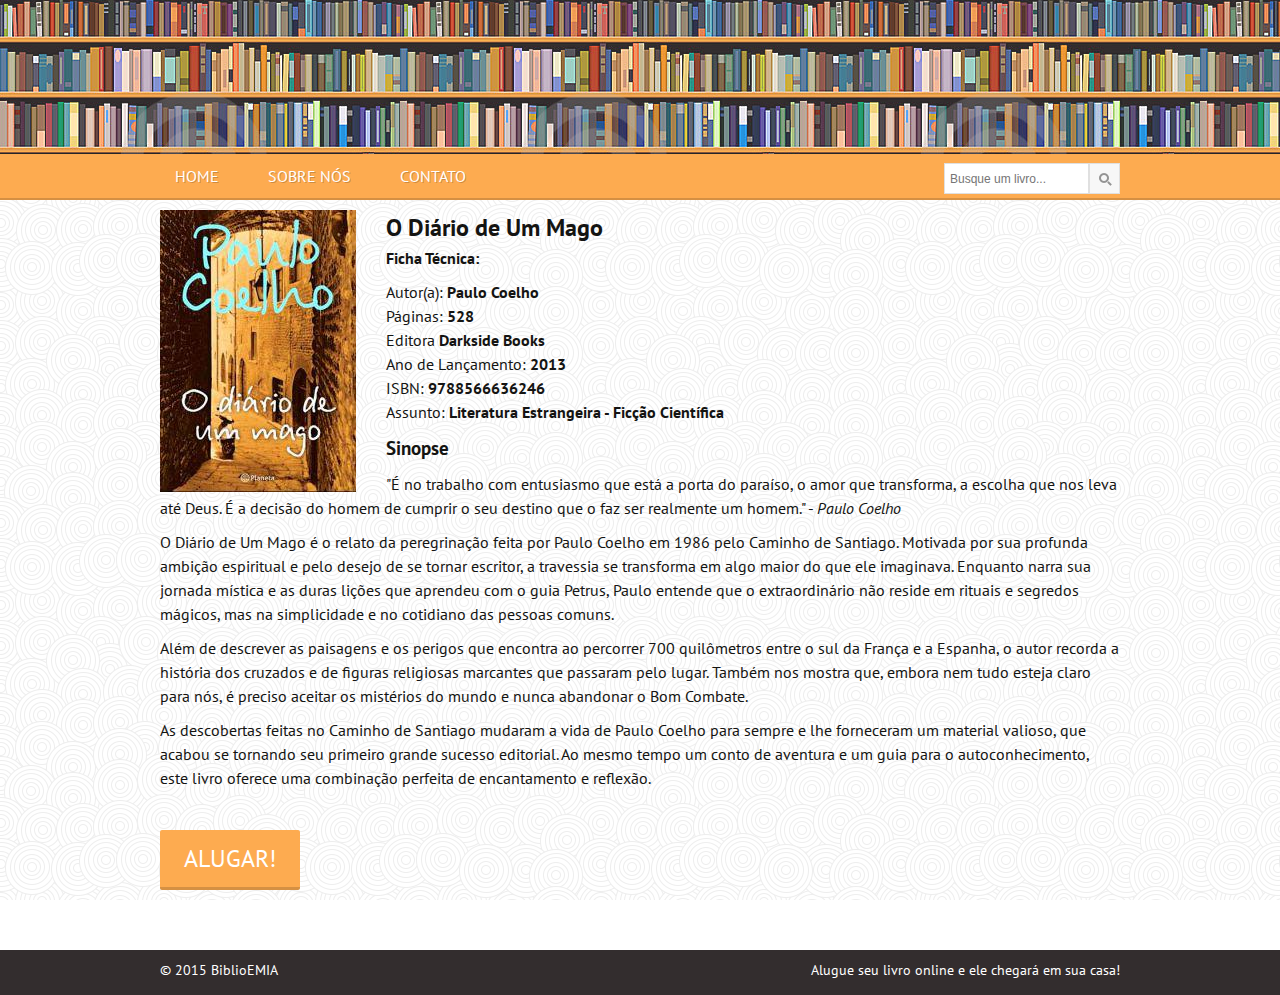
<file: livros/mago.html>
<!DOCTYPE html>
<html lang="pt-br">
<head>
	<meta charset="UTF-8">
	<title>O Diário de Um Mago</title>

	<link rel="stylesheet" type="text/css" href="../css/style.css">
	<link rel="stylesheet" type="text/css" href="http://fonts.googleapis.com/css?family=PT+Sans">
</head>
<body>
	<header>
		<div class="top"></div>	

		<nav>
			<div class="container">
				<ul>
					<li><a href="../index.html">Home</a></li>
					<li><a href="../sobre.html">Sobre Nós</a></li>
					<li><a href="../contato.html">Contato</a></li>
				</ul>

				<div class="search">
					<form method="GET" action="#">
						<input type="text" placeholder="Busque um livro...">
						<input type="submit" value="">
					</form>
				</div>
			</div>
		</nav>
	</header>

	<section id="livro" class="padding">
		<div class="container">
			<img src="../img/livros/livro (5).jpg" class="left">

			<h2>O Diário de Um Mago</h2>
			<h4>Ficha Técnica:</h4>

			<ul>
				<li>Autor(a): <b>Paulo Coelho</b></li>
				<li>Páginas: <b>528</b></li>
				<li>Editora <b>Darkside Books</b></a>
				<li>Ano de Lançamento: <b>2013</b></li>
				<li>ISBN: <b>9788566636246</b></li>
				<li>Assunto: <b>Literatura Estrangeira - Ficção Científica </b>
			</ul>

			<h3>Sinopse</h3>
<p>"É no trabalho com entusiasmo que está a porta do paraíso, o amor que transforma, a escolha que nos leva até Deus. É a decisão do homem de cumprir o seu destino que o faz ser realmente um homem." - <i>Paulo Coelho</i></p>

<p>O Diário de Um Mago é o relato da peregrinação feita por Paulo Coelho em 1986 pelo Caminho de Santiago. Motivada por sua profunda ambição espiritual e pelo desejo de se tornar escritor, a travessia se transforma em algo maior do que ele imaginava. Enquanto narra sua jornada mística e as duras lições que aprendeu com o guia Petrus, Paulo entende que o extraordinário não reside em rituais e segredos mágicos, mas na simplicidade e no cotidiano das pessoas comuns.</p>

<p>Além de descrever as paisagens e os perigos que encontra ao percorrer 700 quilômetros entre o sul da França e a Espanha, o autor recorda a história dos cruzados e de figuras religiosas marcantes que passaram pelo lugar. Também nos mostra que, embora nem tudo esteja claro para nós, é preciso aceitar os mistérios do mundo e nunca abandonar o Bom Combate.</p>
<p>As descobertas feitas no Caminho de Santiago mudaram a vida de Paulo Coelho para sempre e lhe forneceram um material valioso, que acabou se tornando seu primeiro grande sucesso editorial. Ao mesmo tempo um conto de aventura e um guia para o autoconhecimento, este livro oferece uma combinação perfeita de encantamento e reflexão.</p>

			<a href="" class="button">ALUGAR!</a>
		</div>
	</section>

	<div class="clear padding"></div>
	<footer>
		<div class="container">
			<span class="left">© 2015 BiblioEMIA</span>
			<span class="right">Alugue seu livro online e ele chegará em sua casa!</span>
		</div>
	</footer>
</body>
</html>
</file>
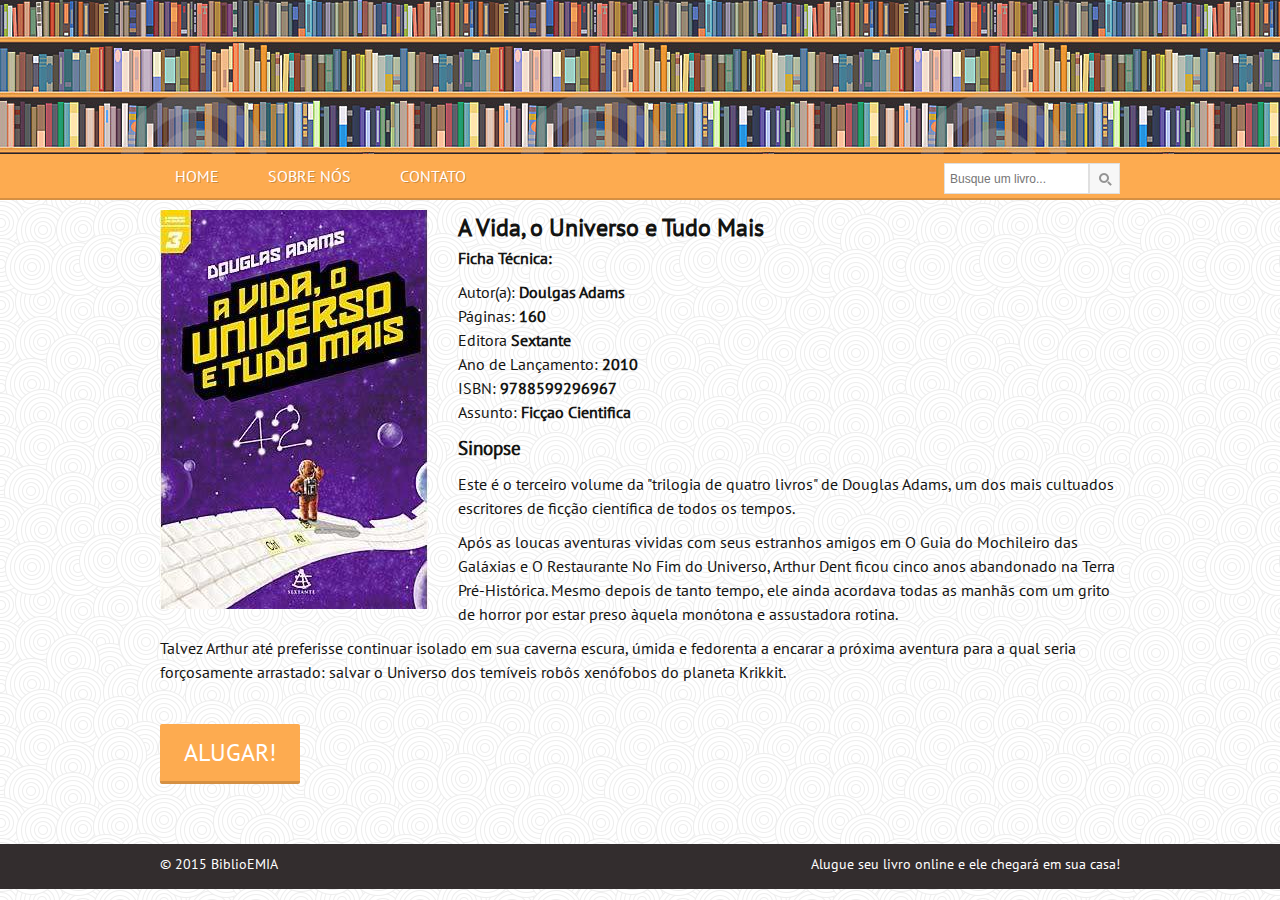
<file: livros/mochileiro3.html>
<!DOCTYPE html>
<html lang="pt-br">
<head>
	<meta charset="UTF-8">
	<title>A Vida, o Universo e Tudo Mais - Coleção O Guia do Mochileiro das Galáxias</title>

	<link rel="stylesheet" type="text/css" href="../css/style.css">
</head>
<body>
	<header>
		<div class="top"></div>	

		<nav>
			<div class="container">
				<ul>
					<li><a href="../index.html">Home</a></li>
					<li><a href="../sobre.html">Sobre Nós</a></li>
					<li><a href="../contato.html">Contato</a></li>
				</ul>

				<div class="search">
					<form method="GET" action="#">
						<input type="text" placeholder="Busque um livro...">
						<input type="submit" value="">
					</form>
				</div>
			</div>
		</nav>
	</header>

	<section id="livro" class="padding ">
		<div class="container">
			<img src="../img/livros/livro (13).jpg" class="left">

			<h2>A Vida, o Universo e Tudo Mais</h2>
			<h4>Ficha Técnica:</h4>

			<ul>
				<li>Autor(a): <b>Doulgas Adams</b></li>
				<li>Páginas: <b>160</b></li>
				<li>Editora <b>Sextante</b></a>
				<li>Ano de Lançamento: <b>2010</b></li>
				<li>ISBN: <b>9788599296967</b></li>
				<li>Assunto: <b>Ficçao Cientifica</b>
			</ul>

			<h3>Sinopse</h3>
			<p>Este é o terceiro volume da "trilogia de quatro livros" de Douglas Adams, um dos mais cultuados escritores de ficção científica de todos os tempos.</p>

<p>Após as loucas aventuras vividas com seus estranhos amigos em O Guia do Mochileiro das Galáxias e O Restaurante No Fim do Universo, Arthur Dent ficou cinco anos abandonado na Terra Pré-Histórica. Mesmo depois de tanto tempo, ele ainda acordava todas as manhãs com um grito de horror por estar preso àquela monótona e assustadora rotina.</p>

<p>Talvez Arthur até preferisse continuar isolado em sua caverna escura, úmida e fedorenta a encarar a próxima aventura para a qual seria forçosamente arrastado: salvar o Universo dos temíveis robôs xenófobos do planeta Krikkit.</p>

			<a href="" class="button">ALUGAR!</a>
		</div>
	</section>

	<div class="clear padding"></div>
	<footer>
		<div class="container">
			<span class="left">© 2015 BiblioEMIA</span>
			<span class="right">Alugue seu livro online e ele chegará em sua casa!</span>
		</div>
	</footer>
</body>
</html>
</file>
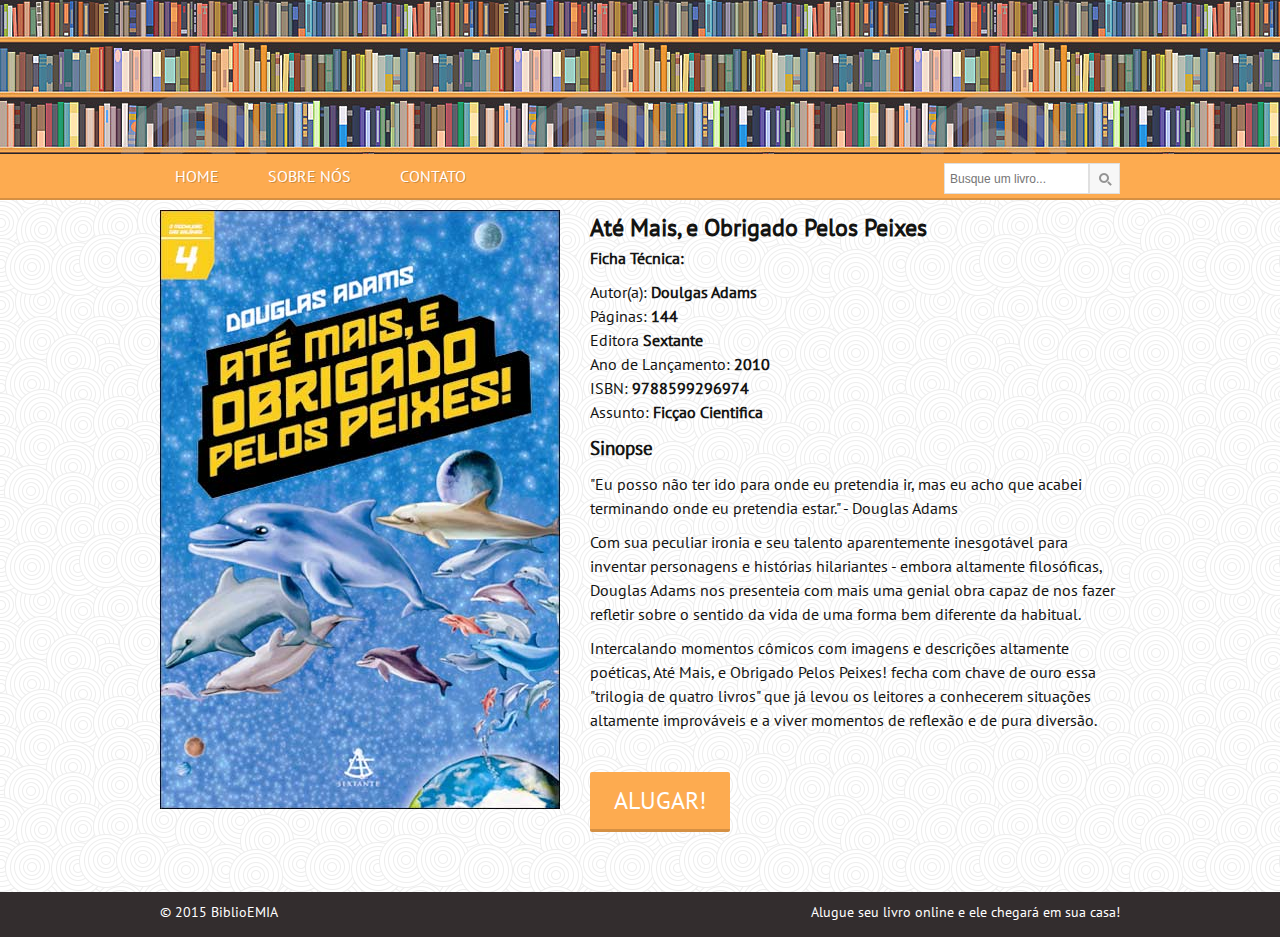
<file: livros/mochileiro4.html>
<!DOCTYPE html>
<html lang="pt-br">
<head>
	<meta charset="UTF-8">
	<title>Até Mais, e Obrigado Pelos Peixes</title>

	<link rel="stylesheet" type="text/css" href="../css/style.css">
</head>
<body>
	<header>
		<div class="top"></div>	

		<nav>
			<div class="container">
				<ul>
					<li><a href="../index.html">Home</a></li>
					<li><a href="../sobre.html">Sobre Nós</a></li>
					<li><a href="../contato.html">Contato</a></li>
				</ul>

				<div class="search">
					<form method="GET" action="#">
						<input type="text" placeholder="Busque um livro...">
						<input type="submit" value="">
					</form>
				</div>
			</div>
		</nav>
	</header>

	<section id="livro" class="padding ">
		<div class="container">
			<img src="../img/livros/livro (1).jpg" class="left">

			<h2>Até Mais, e Obrigado Pelos Peixes</h2>
			<h4>Ficha Técnica:</h4>

			<ul>
				<li>Autor(a): <b>Doulgas Adams</b></li>
				<li>Páginas: <b>144</b></li>
				<li>Editora <b>Sextante</b></a>
				<li>Ano de Lançamento: <b>2010</b></li>
				<li>ISBN: <b>9788599296974</b></li>
				<li>Assunto: <b>Ficçao Cientifica</b>
			</ul>

			<h3>Sinopse</h3>
			<p>"Eu posso não ter ido para onde eu pretendia ir, mas eu acho que acabei terminando onde eu pretendia estar." - Douglas Adams

</p><p>Com sua peculiar ironia e seu talento aparentemente inesgotável para inventar personagens e histórias hilariantes - embora altamente filosóficas, Douglas Adams nos presenteia com mais uma genial obra capaz de nos fazer refletir sobre o sentido da vida de uma forma bem diferente da habitual.

</p><p>Intercalando momentos cômicos com imagens e descrições altamente poéticas, Até Mais, e Obrigado Pelos Peixes! fecha com chave de ouro essa "trilogia de quatro livros" que já levou os leitores a conhecerem situações altamente improváveis e a viver momentos de reflexão e de pura diversão. </p>

			<a href="" class="button">ALUGAR!</a>
		</div>
	</section>

	<div class="clear padding"></div>
	<footer>
		<div class="container">
			<span class="left">© 2015 BiblioEMIA</span>
			<span class="right">Alugue seu livro online e ele chegará em sua casa!</span>
		</div>
	</footer>
</body>
</html>
</file>
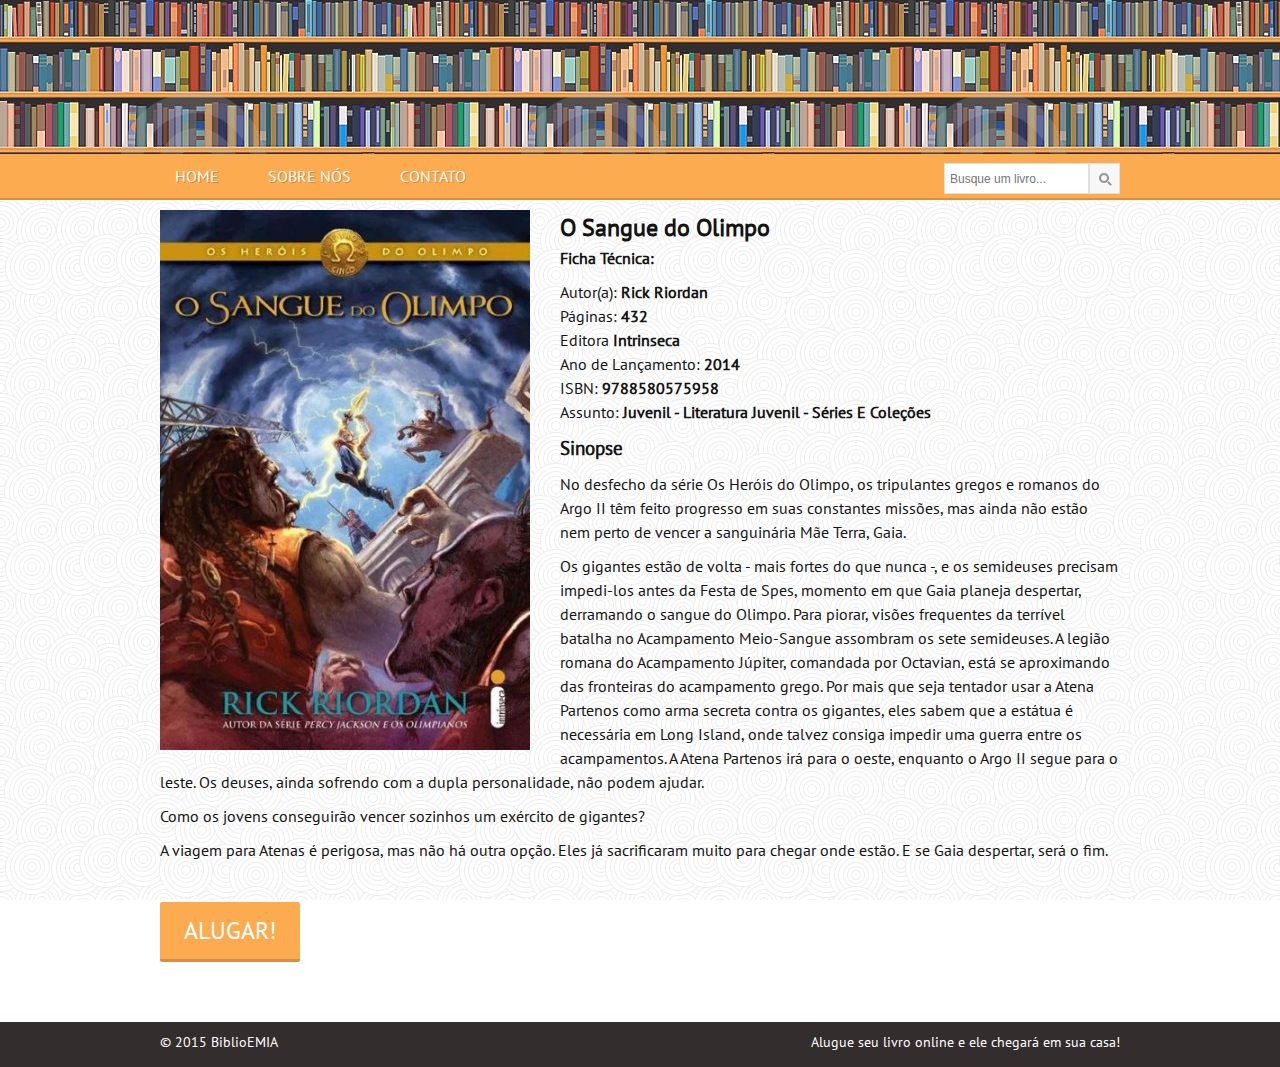
<file: livros/olimpo.html>
<!DOCTYPE html>
<html lang="pt-br">
<head>
	<meta charset="UTF-8">
	<title>O Sangue do Olimpo - Série Os Heróis do Olimpo</title>

	<link rel="stylesheet" type="text/css" href="../css/style.css">
</head>
<body>
	<header>
		<div class="top"></div>	

		<nav>
			<div class="container">
				<ul>
					<li><a href="../index.html">Home</a></li>
					<li><a href="../sobre.html">Sobre Nós</a></li>
					<li><a href="../contato.html">Contato</a></li>
				</ul>

				<div class="search">
					<form method="GET" action="#">
						<input type="text" placeholder="Busque um livro...">
						<input type="submit" value="">
					</form>
				</div>
			</div>
		</nav>
	</header>

	<section id="livro" class="padding">
		<div class="container">
			<img src="../img/livros/livro (6).jpg" class="left">

			<h2>O Sangue do Olimpo</h2>
			<h4>Ficha Técnica:</h4>

			<ul>
				<li>Autor(a): <b>Rick Riordan</b></li>
				<li>Páginas: <b>432</b></li>
				<li>Editora <b>Intrinseca</b></a>
				<li>Ano de Lançamento: <b>2014</b></li>
				<li>ISBN: <b>9788580575958</b></li>
				<li>Assunto: <b>Juvenil - Literatura Juvenil - Séries E Coleções</b>
			</ul>

			<h3>Sinopse</h3>
<p>No desfecho da série Os Heróis do Olimpo, os tripulantes gregos e romanos do Argo II têm feito progresso em suas constantes missões, mas ainda não estão nem perto de vencer a sanguinária Mãe Terra, Gaia.</p>

<p>Os gigantes estão de volta - mais fortes do que nunca -, e os semideuses precisam impedi-los antes da Festa de Spes, momento em que Gaia planeja despertar, derramando o sangue do Olimpo. Para piorar, visões frequentes da terrível batalha no Acampamento Meio-Sangue assombram os sete semideuses. A legião romana do Acampamento Júpiter, comandada por Octavian, está se aproximando das fronteiras do acampamento grego. Por mais que seja tentador usar a Atena Partenos como arma secreta contra os gigantes, eles sabem que a estátua é necessária em Long Island, onde talvez consiga impedir uma guerra entre os acampamentos. A Atena Partenos irá para o oeste, enquanto o Argo II segue para o leste. Os deuses, ainda sofrendo com a dupla personalidade, não podem ajudar.</p>

<p>Como os jovens conseguirão vencer sozinhos um exército de gigantes?</p>

<p>A viagem para Atenas é perigosa, mas não há outra opção. Eles já sacrificaram muito para chegar onde estão. E se Gaia despertar, será o fim. </p>

			<a href="#" class="button">ALUGAR!</a>
		</div>
	</section>

	<div class="clear padding"></div>
	<footer>
		<div class="container">
			<span class="left">© 2015 BiblioEMIA</span>
			<span class="right">Alugue seu livro online e ele chegará em sua casa!</span>
		</div>
	</footer>
</body>
</html>
</file>
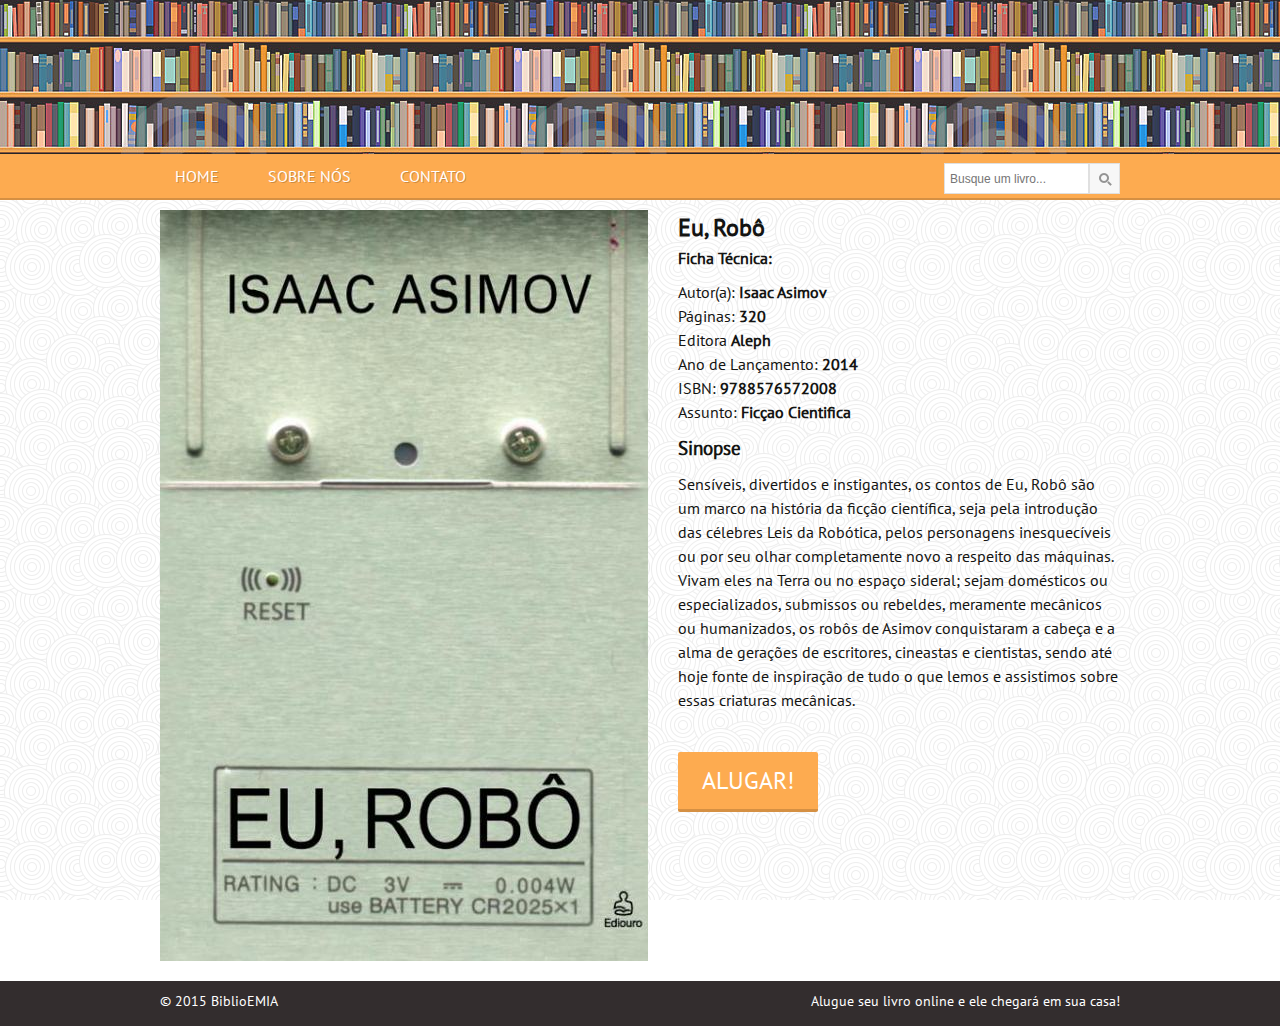
<file: livros/robo.html>
<!DOCTYPE html>
<html lang="pt-br">
<head>
	<meta charset="UTF-8">
	<title>Eu, Robô</title>

	<link rel="stylesheet" type="text/css" href="../css/style.css">
</head>
<body>
	<header>
		<div class="top"></div>	

		<nav>
			<div class="container">
				<ul>
					<li><a href="../index.html">Home</a></li>
					<li><a href="../sobre.html">Sobre Nós</a></li>
					<li><a href="../contato.html">Contato</a></li>
				</ul>

				<div class="search">
					<form method="GET" action="#">
						<input type="text" placeholder="Busque um livro...">
						<input type="submit" value="">
					</form>
				</div>
			</div>
		</nav>
	</header>

	<section id="livro" class="padding ">
		<div class="container">
			<img src="../img/livros/livro (14).jpg" class="left">

			<h2>Eu, Robô</h2>
			<h4>Ficha Técnica:</h4>

			<ul>
				<li>Autor(a): <b>Isaac Asimov</b></li>
				<li>Páginas: <b>320</b></li>
				<li>Editora <b>Aleph</b></a>
				<li>Ano de Lançamento: <b>2014</b></li>
				<li>ISBN: <b>9788576572008</b></li>
				<li>Assunto: <b>Ficçao Cientifica</b>
			</ul>

			<h3>Sinopse</h3>
			<p>Sensíveis, divertidos e instigantes, os contos de Eu, Robô são um marco na história da ficção científica, seja pela introdução das célebres Leis da Robótica, pelos personagens inesquecíveis ou por seu olhar completamente novo a respeito das máquinas. Vivam eles na Terra ou no espaço sideral; sejam domésticos ou especializados, submissos ou rebeldes, meramente mecânicos ou humanizados, os robôs de Asimov conquistaram a cabeça e a alma de gerações de escritores, cineastas e cientistas, sendo até hoje fonte de inspiração de tudo o que lemos e assistimos sobre essas criaturas mecânicas. </p>

			<a href="" class="button">ALUGAR!</a>
		</div>
	</section>

	<div class="clear padding"></div>
	<footer>
		<div class="container">
			<span class="left">© 2015 BiblioEMIA</span>
			<span class="right">Alugue seu livro online e ele chegará em sua casa!</span>
		</div>
	</footer>
</body>
</html>
</file>
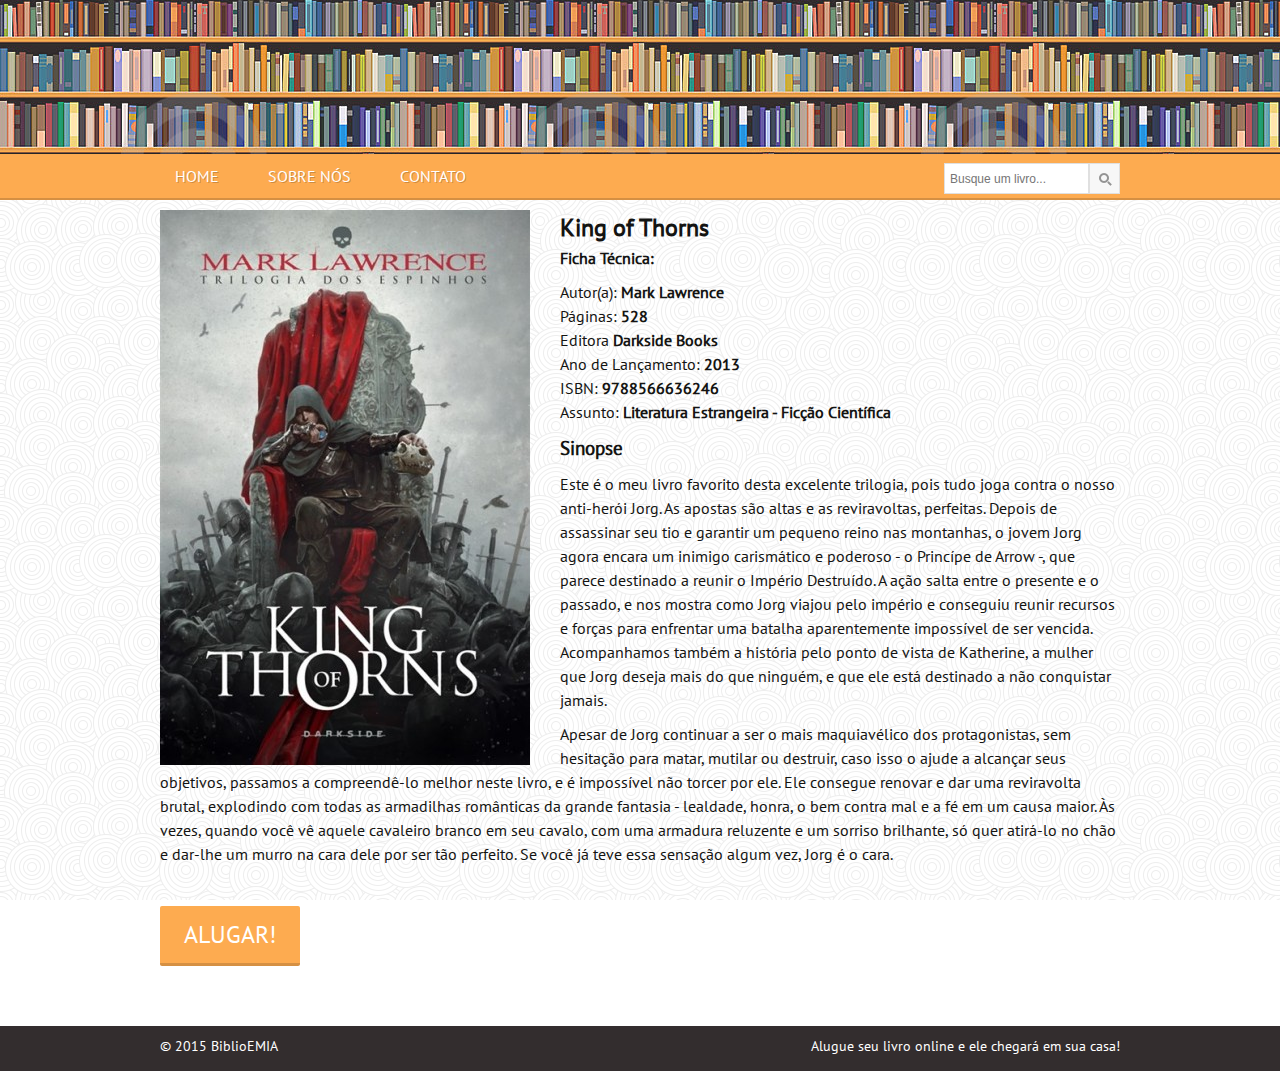
<file: livros/thorns.html>
<!DOCTYPE html>
<html lang="pt-br">
<head>
	<meta charset="UTF-8">
	<title>King of Thorns</title>

	<link rel="stylesheet" type="text/css" href="../css/style.css">
</head>
<body>
	<header>
		<div class="top"></div>	

		<nav>
			<div class="container">
				<ul>
					<li><a href="../index.html">Home</a></li>
					<li><a href="../sobre.html">Sobre Nós</a></li>
					<li><a href="../contato.html">Contato</a></li>
				</ul>

				<div class="search">
					<form method="GET" action="#">
						<input type="text" placeholder="Busque um livro...">
						<input type="submit" value="">
					</form>
				</div>
			</div>
		</nav>
	</header>

	<section id="livro" class="padding">
		<div class="container">
			<img src="../img/livros/livro (4).jpg" class="left">

			<h2>King of Thorns</h2>
			<h4>Ficha Técnica:</h4>

			<ul>
				<li>Autor(a): <b>Mark Lawrence</b></li>
				<li>Páginas: <b>528</b></li>
				<li>Editora <b>Darkside Books</b></a>
				<li>Ano de Lançamento: <b>2013</b></li>
				<li>ISBN: <b>9788566636246</b></li>
				<li>Assunto: <b>Literatura Estrangeira - Ficção Científica </b>
			</ul>

			<h3>Sinopse</h3>
<p>Este é o meu livro favorito desta excelente trilogia, pois tudo joga contra o nosso anti-herói Jorg. As apostas são altas e as reviravoltas, perfeitas. Depois de assassinar seu tio e garantir um pequeno reino nas montanhas, o jovem Jorg agora encara um inimigo carismático e poderoso - o Princípe de Arrow -, que parece destinado a reunir o Império Destruído. A ação salta entre o presente e o passado, e nos mostra como Jorg viajou pelo império e conseguiu reunir recursos e forças para enfrentar uma batalha aparentemente impossível de ser vencida. Acompanhamos também a história pelo ponto de vista de Katherine, a mulher que Jorg deseja mais do que ninguém, e que ele está destinado a não conquistar jamais.</p>

<p>Apesar de Jorg continuar a ser o mais maquiavélico dos protagonistas, sem hesitação para matar, mutilar ou destruir, caso isso o ajude a alcançar seus objetivos, passamos a compreendê-lo melhor neste livro, e é impossível não torcer por ele. Ele consegue renovar e dar uma reviravolta brutal, explodindo com todas as armadilhas românticas da grande fantasia - lealdade, honra, o bem contra mal e a fé em um causa maior. Às vezes, quando você vê aquele cavaleiro branco em seu cavalo, com uma armadura reluzente e um sorriso brilhante, só quer atirá-lo no chão e dar-lhe um murro na cara dele por ser tão perfeito. Se você já teve essa sensação algum vez, Jorg é o cara. </p>
			<a href="" class="button">ALUGAR!</a>
		</div>
	</section>

	<div class="clear padding"></div>
	<footer>
		<div class="container">
			<span class="left">© 2015 BiblioEMIA</span>
			<span class="right">Alugue seu livro online e ele chegará em sua casa!</span>
		</div>
	</footer>
</body>
</html>
</file>
<file: css/style.css>
@font-face {
  font-family: 'PT Sans';
  font-style: normal;
  font-weight: 400;
  src: local('PT Sans'), local('PTSans-Regular'), url(pt-sans.woff2) format('woff2');
}

/* reset css */
html, body, div, span, applet, object, iframe,
h1, h2, h3, h4, h5, h6, p, blockquote, pre,
a, abbr, acronym, address, big, cite, code,
del, dfn, em, img, ins, kbd, q, s, samp,
small, strike, strong, sub, sup, tt, var,
b, u, i, center,
dl, dt, dd, ol, ul, li,
fieldset, form, label, legend,
table, caption, tbody, tfoot, thead, tr, th, td,
article, aside, canvas, details, embed, 
figure, figcaption, footer, header, hgroup, 
menu, nav, output, ruby, section, summary,
time, mark, audio, video {
    margin: 0;
    padding: 0;
}

body {
    font-family: "PT Sans", Helvetica, sans-serif;
    color: #141412;
    line-height: 1.5;
	background: url('../img/swirl_pattern.png') fixed
}

#top {
    background: #484848;
    height: 35px;
}

.container {
    width: 960px;
    margin: 0 auto;
}

.left { float: left }
.right { float: right }
.clear { clear: both }
.padding { padding: 10px 0 }

a {
    text-decoration: none;
    color: #E05D22;
}

ul li { list-style: none }
p {  margin: 10px 0 }

.top { padding: 77px 0 }

.logo {
    font-size: 62px;
    color: #7794FA;
}

.button {
    background: #fdab50;
    border-width: medium medium 3px;
    border-style: none none solid;
    border-color: #d59043;
    border-radius: 2px;
    color: #FFF;
    display: inline-block;
    padding: 11px 24px 10px;
    text-decoration: none;
	cursor: pointer
}

.white {
    background: #eaeaea;
    color: #000;
    border-color: #ccc;
}

label, input, select, textarea {
    display:block;
    margin: 10px 0;
}

input[type=text],  input[type=email], textarea {
    width: 145px;
    outline: 0 none;
    line-height: 18px;
    margin: 5px 0 0;
    padding: 4px 5px;
    background-color: #FFF;
    border: 1px solid #E0E0E0;
    color: #777;
    font-size: 12px;
    max-width: 300px;
    height: 31px;
    box-sizing: border-box;
}

.search input[type=submit] {
    float: right;
    width: 31px;
    height: 31px;
    padding: 0;
    cursor: pointer;
    background: #F7F7F7 url(../img/search.png) no-repeat scroll 9px 9px;
    outline: medium none;
    border: 1px solid #E0E0E0;
    font-size: 11px;
    color: #666;
    font-family: inherit;
    box-sizing: border-box;
    box-shadow: none;
    margin-top: 5px;
}

.search input[type=text] {
	display:inline;
}

textarea {
    height: 100%;
    box-sizing: none;
}

header {
    background: url(../img/bookshelf.png) fixed
}

nav {
    background: #fdab50;
    padding: 10px 0;
    border-bottom: 2px solid #d59043;
}

nav ul li {
    display: inline;
    padding-right: 15px;
}

nav ul li a {
    color: #fff;
    padding: 11px 15px;
    text-shadow: 1px 1px 0 rgba(0, 0, 0, 0.2);
    text-transform: uppercase;
}

nav ul li a:hover {
    background: #EA9D48;
    border-bottom: 2px solid #AD7436;
}

.search {
    float: right;
    margin: -30px 0;
}

.livros li img {
    width: 200px;
    height: 290px;
}

.livros li {
    display: inline-block;
    padding: 15px;
}

.livros h3 {
    width: 200px;
}

.editoras li img {
    width: 75px;
    height: 75px;
}

.editoras li {
    display: inline-block;
    padding: 15px;
}

.imghover {
    position: absolute;
    width: 200px;
    height: 290px;
    transition: 0.3s all ease;
}

.imghover:hover {
    background: rgba(0,0,0,0.4);
}

.info {
    background: #7794FA;
    padding: 30px 0 50px;
    border-bottom: 4px solid #5C6895;
    text-shadow: 1px 1px 0 rgba(0, 0, 0, 0.5);
    color: #fff;
}

.info h1 {
    font-size: 30px;
}

.info p {
    font-size: 20px;
}

.info img {
    width: 350px;
    float: left;
    padding-right: 50px;
}

.info .button {
    text-shadow:none;
}

#livro img {
    padding-right: 30px;
}

#livro ul {
    margin: 10px 0;
}

#sobre img {
    padding: 0 10px;
}

#sobre ul li{
    display: inline-block
}

#livro .button {
    margin: 30px 0;
    font-size: 24px;
}

#contato input[type=text],  input[type=email],textarea {
    width: 100%;
    resize:none;
}

footer {
    color: #fff;
    padding: 10px 0;
    background: #332d2e;
    font-size: 14px;
    height: 25px;
}
</file>
